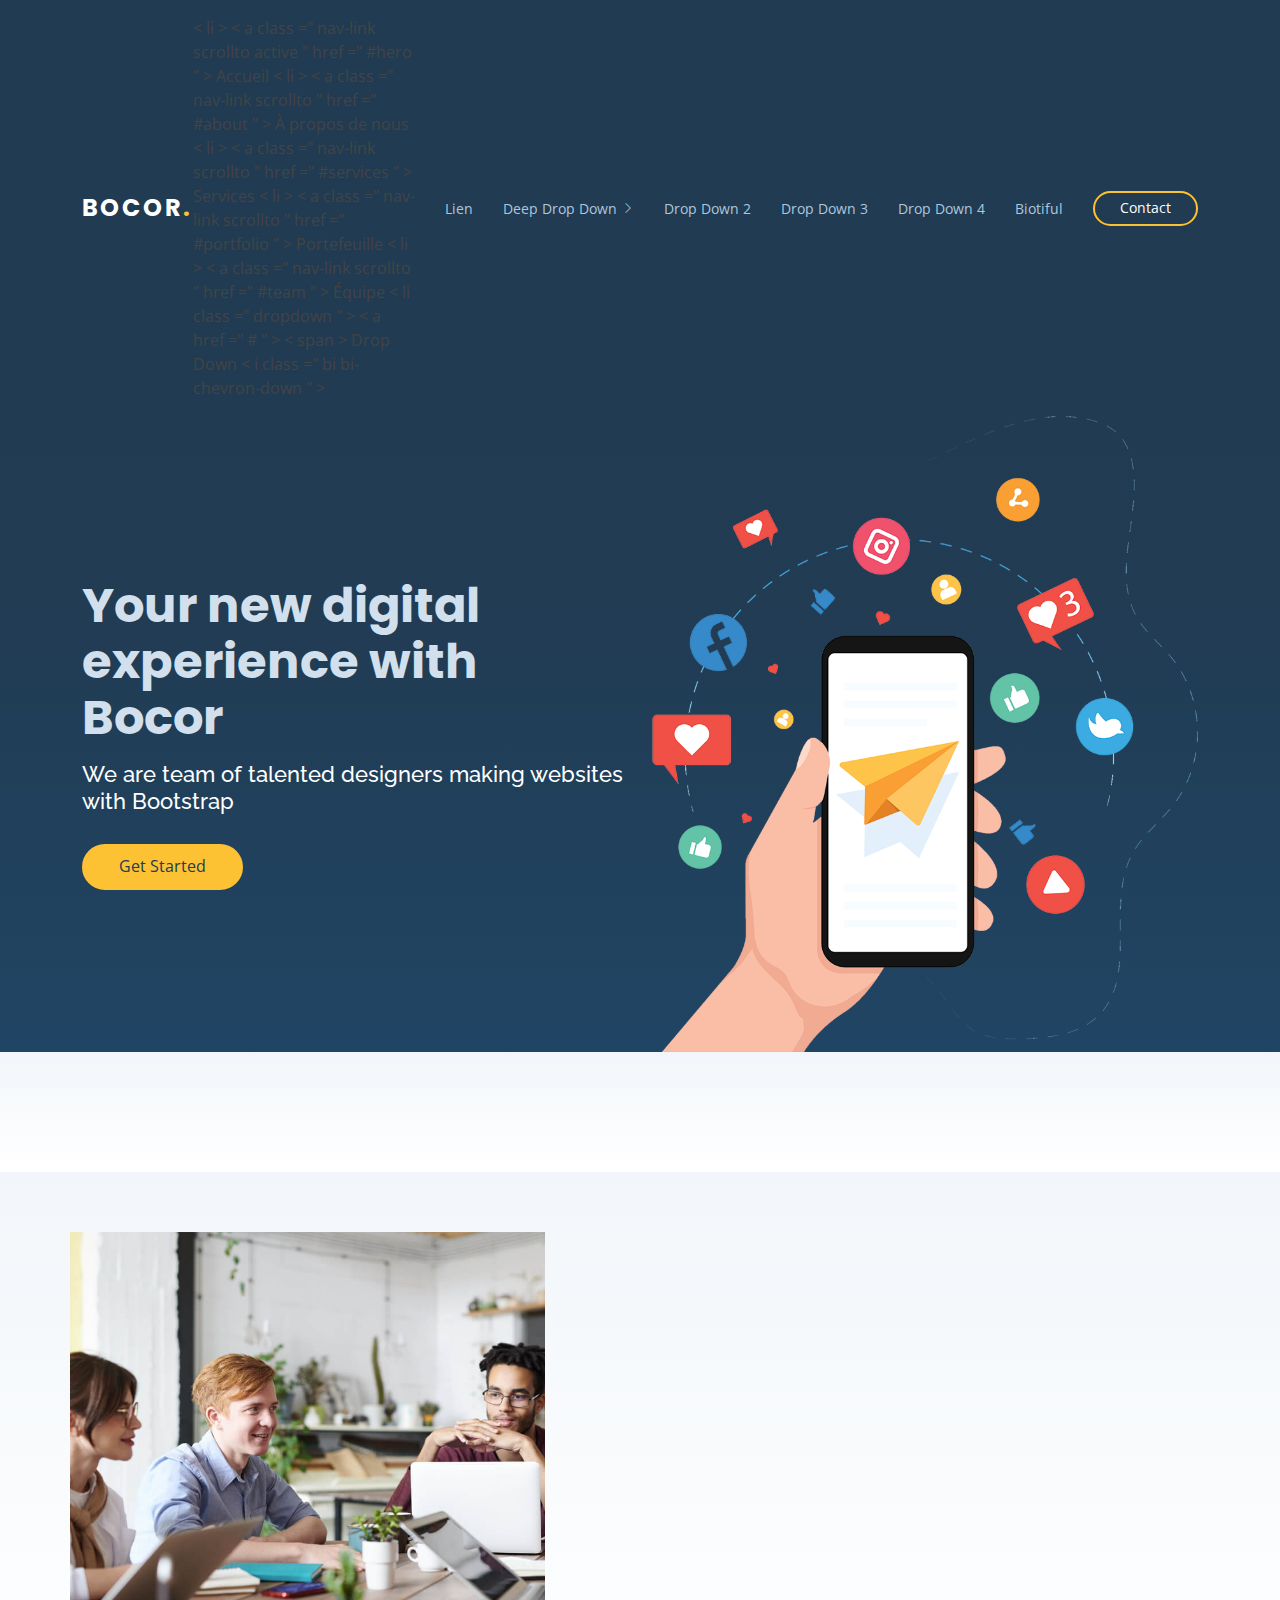
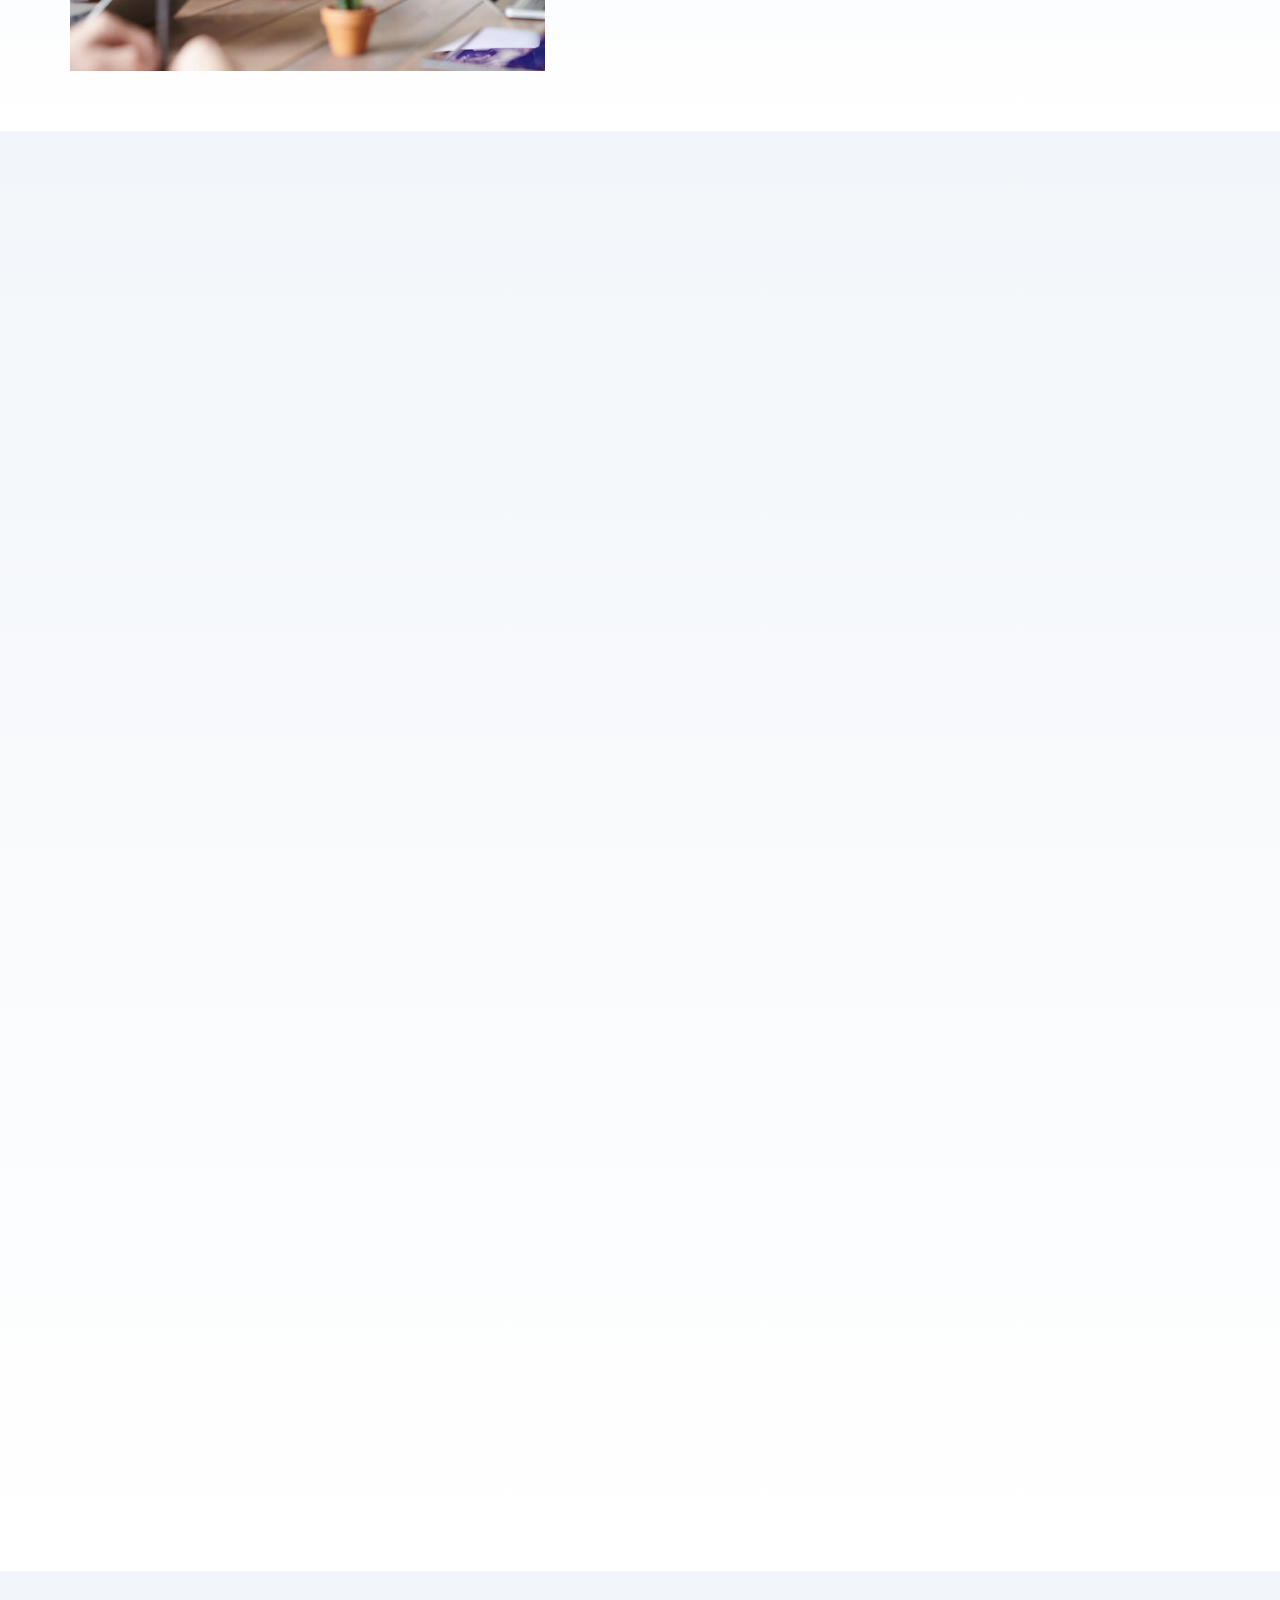
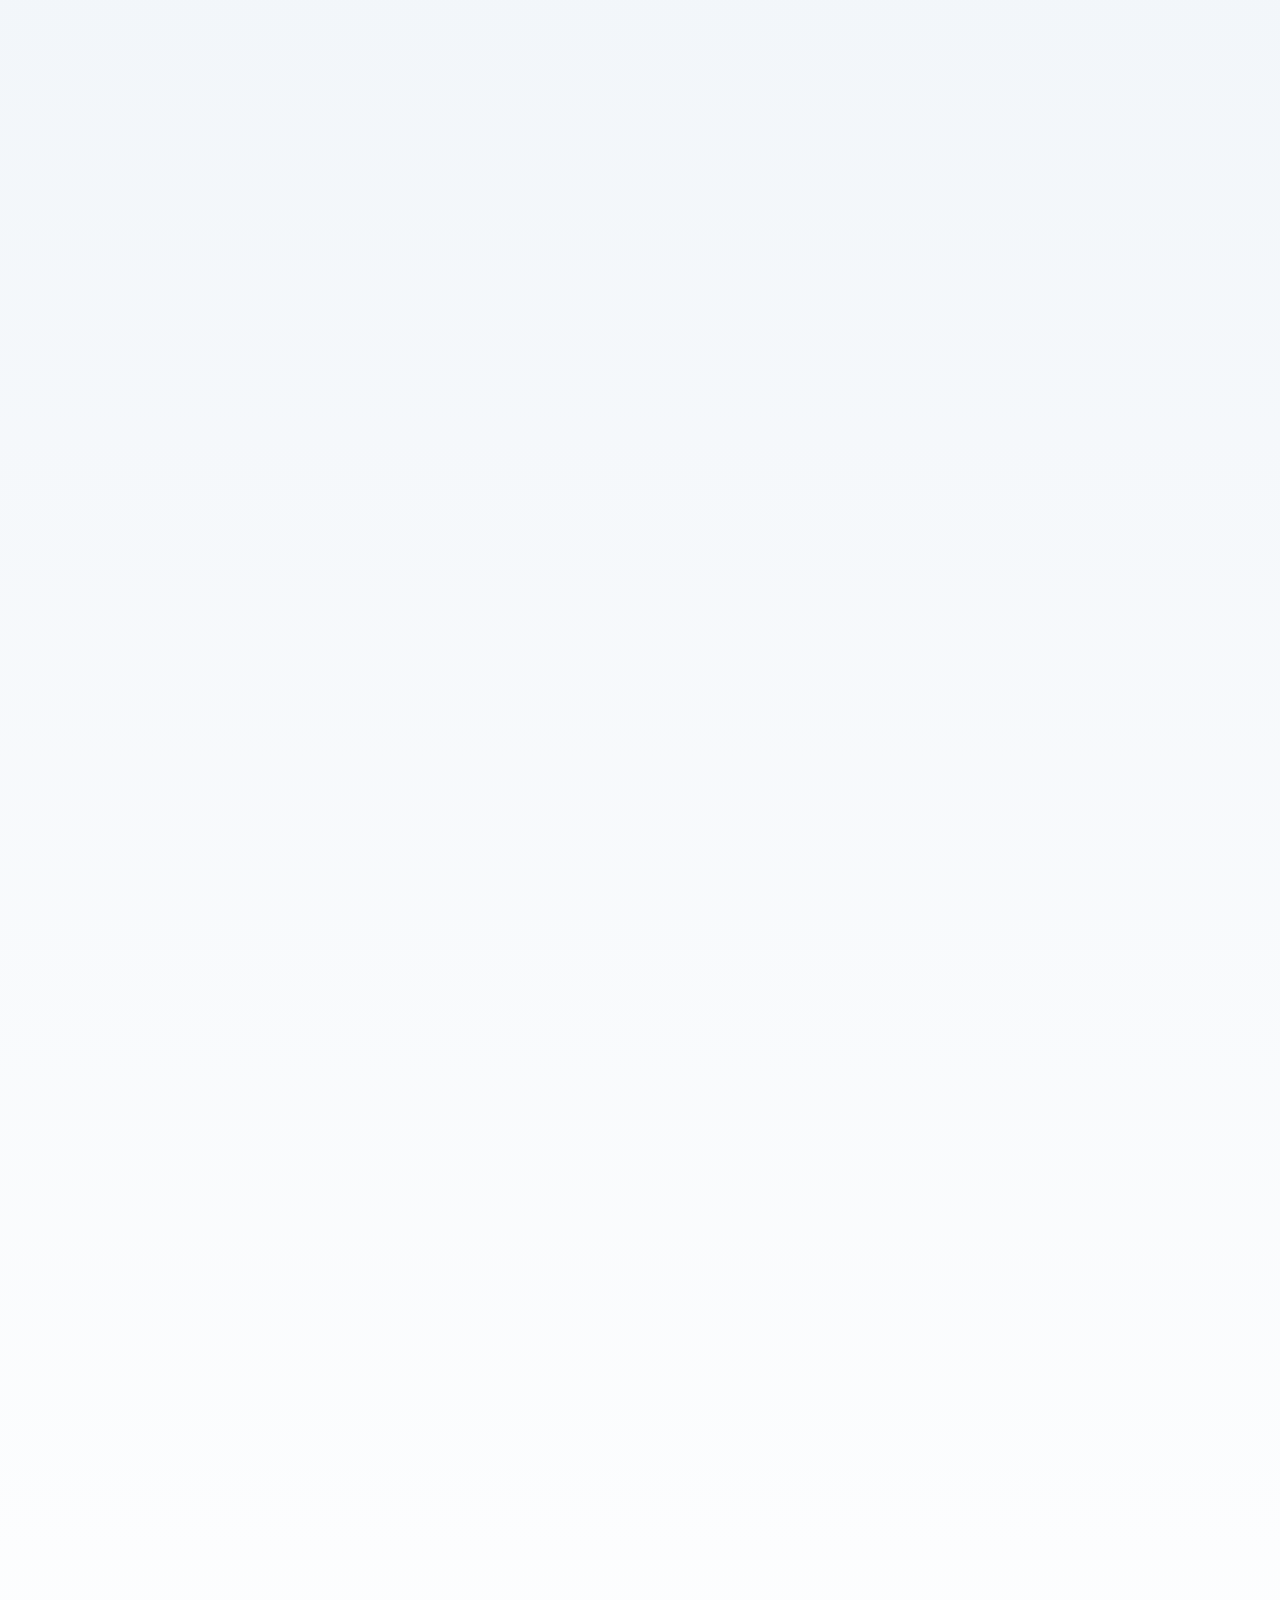
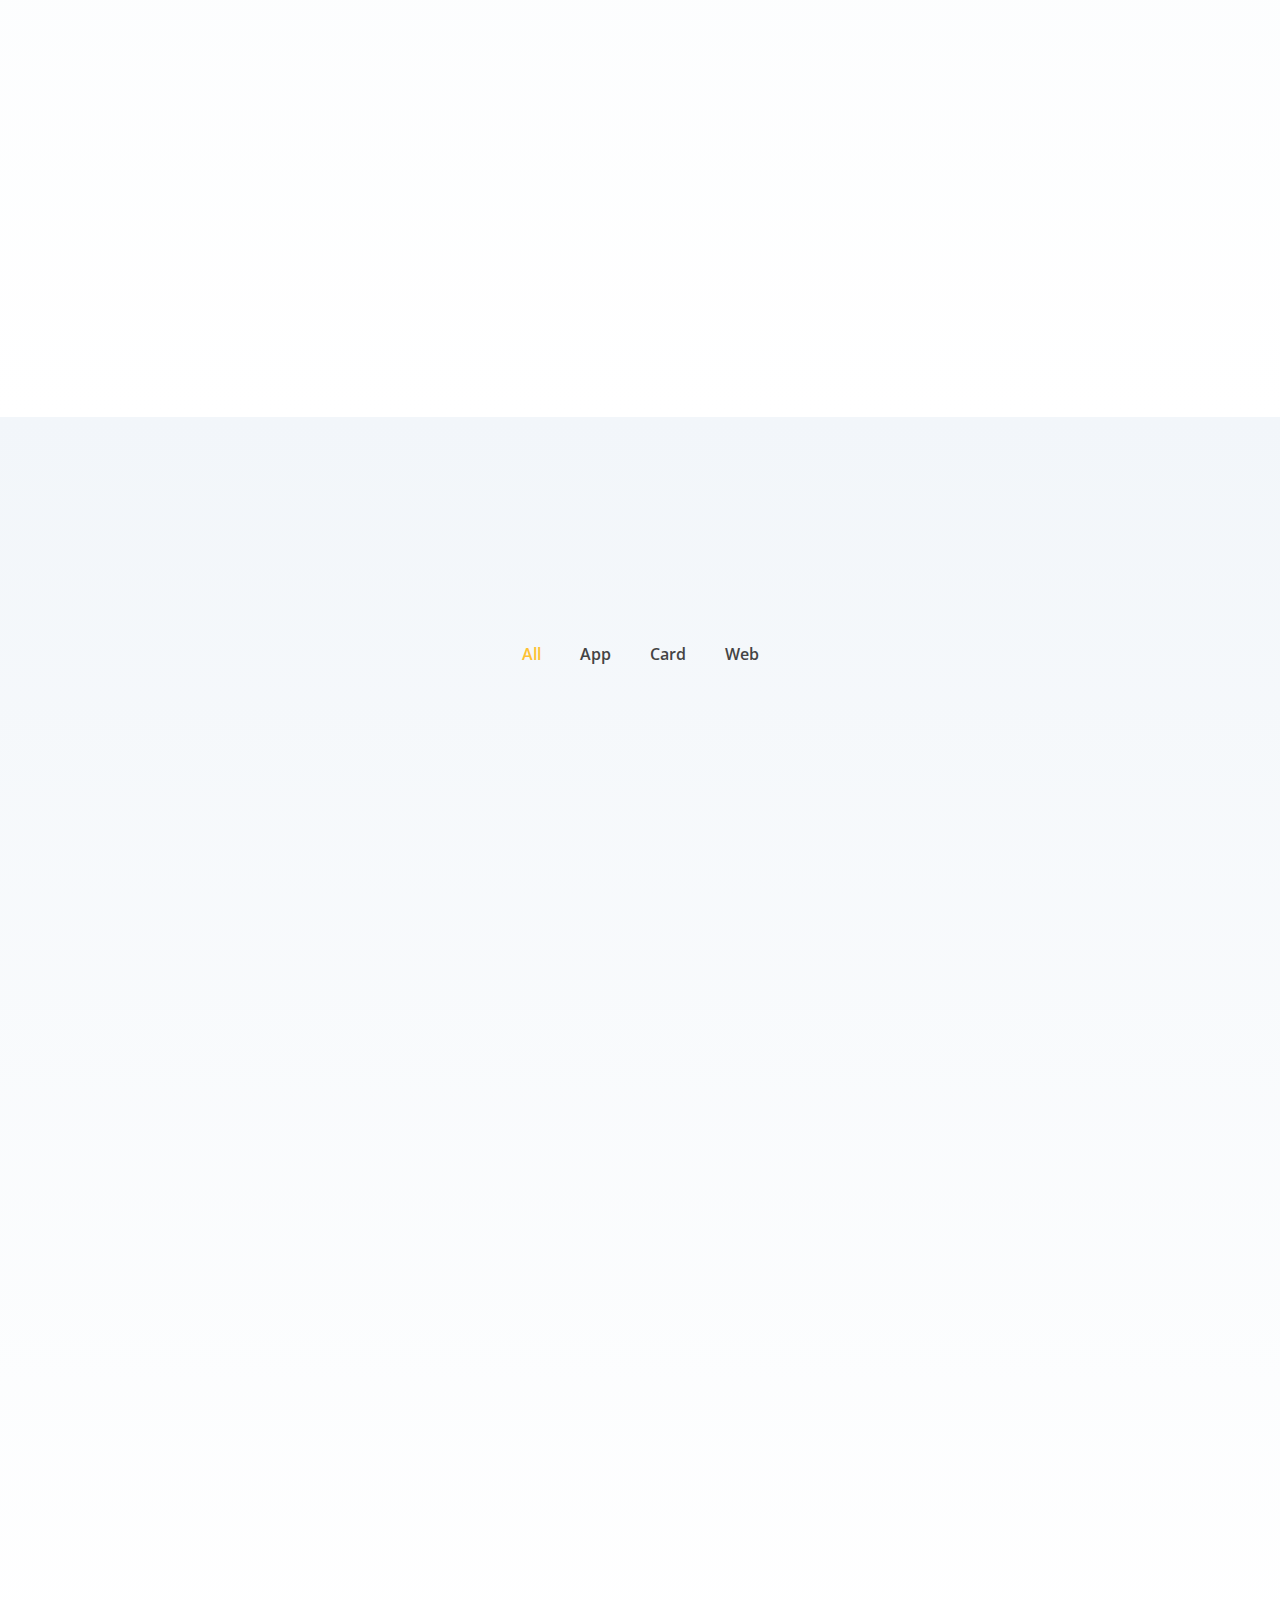
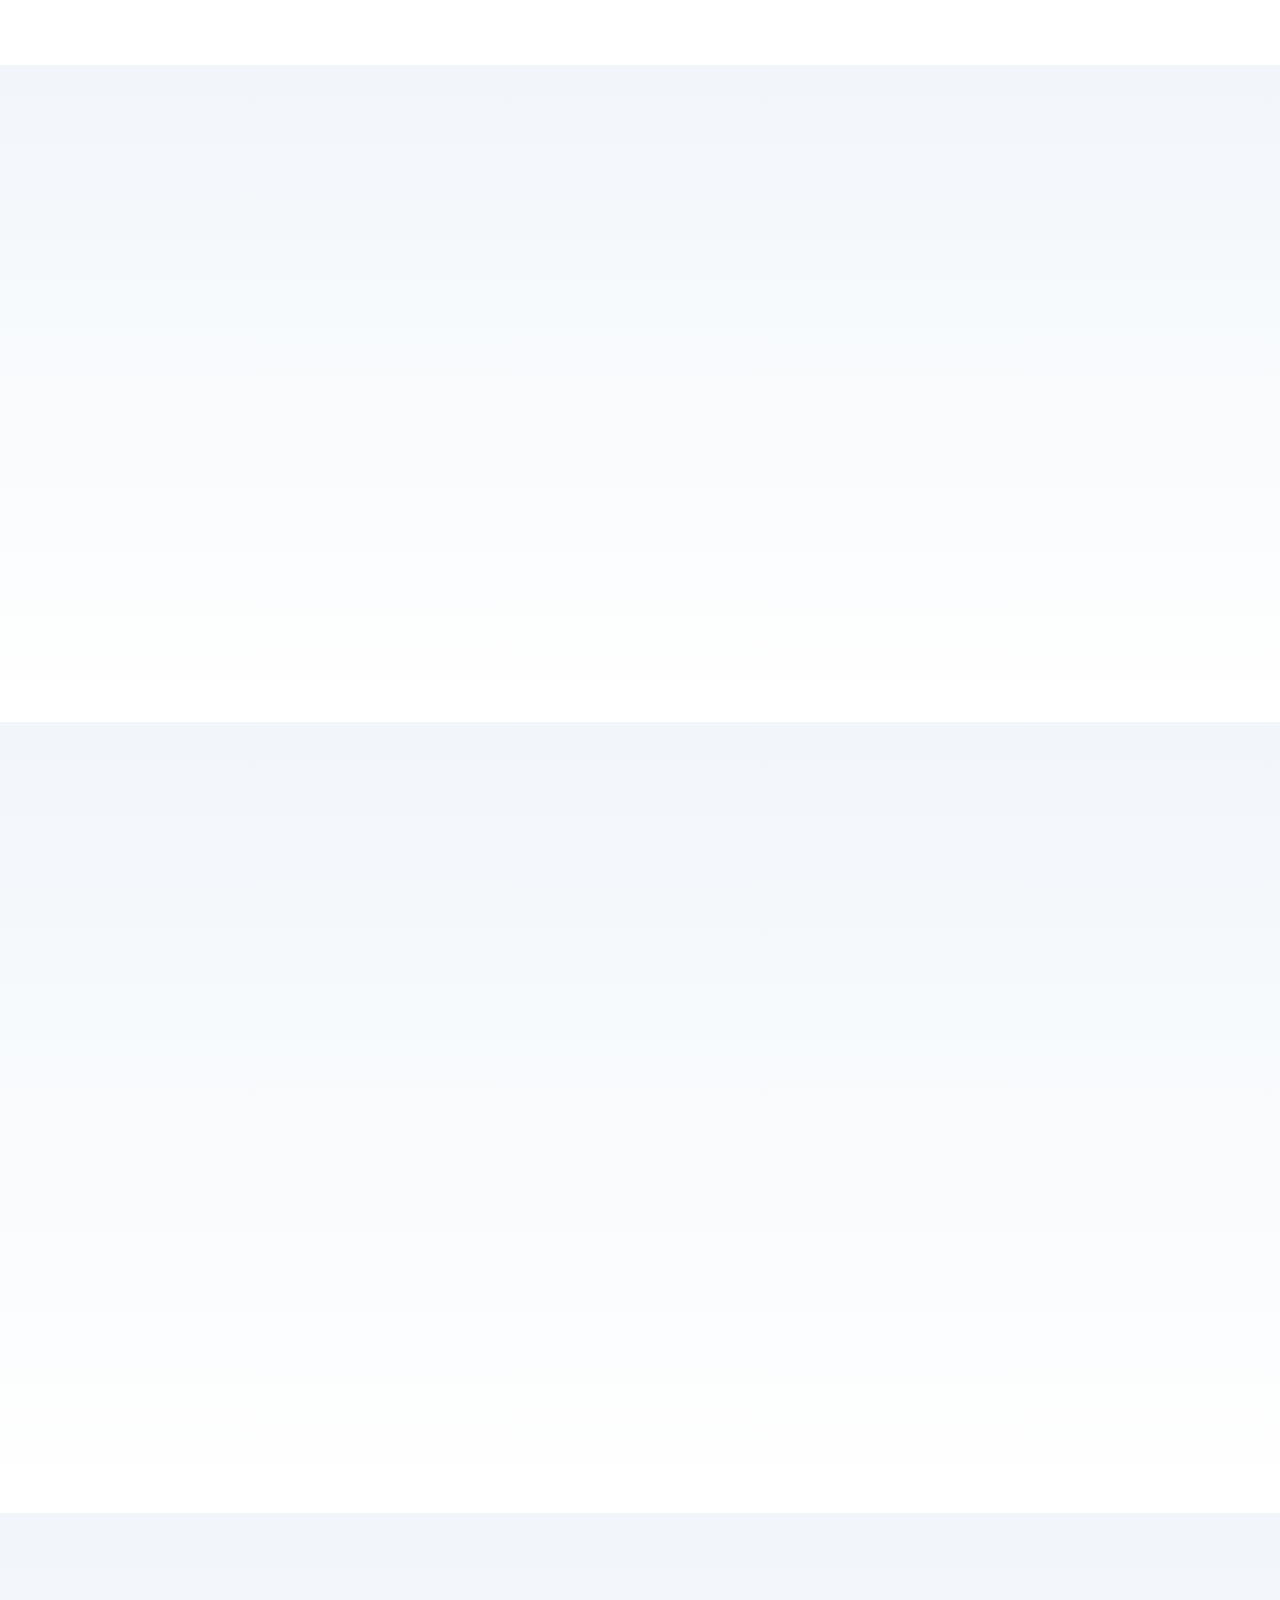
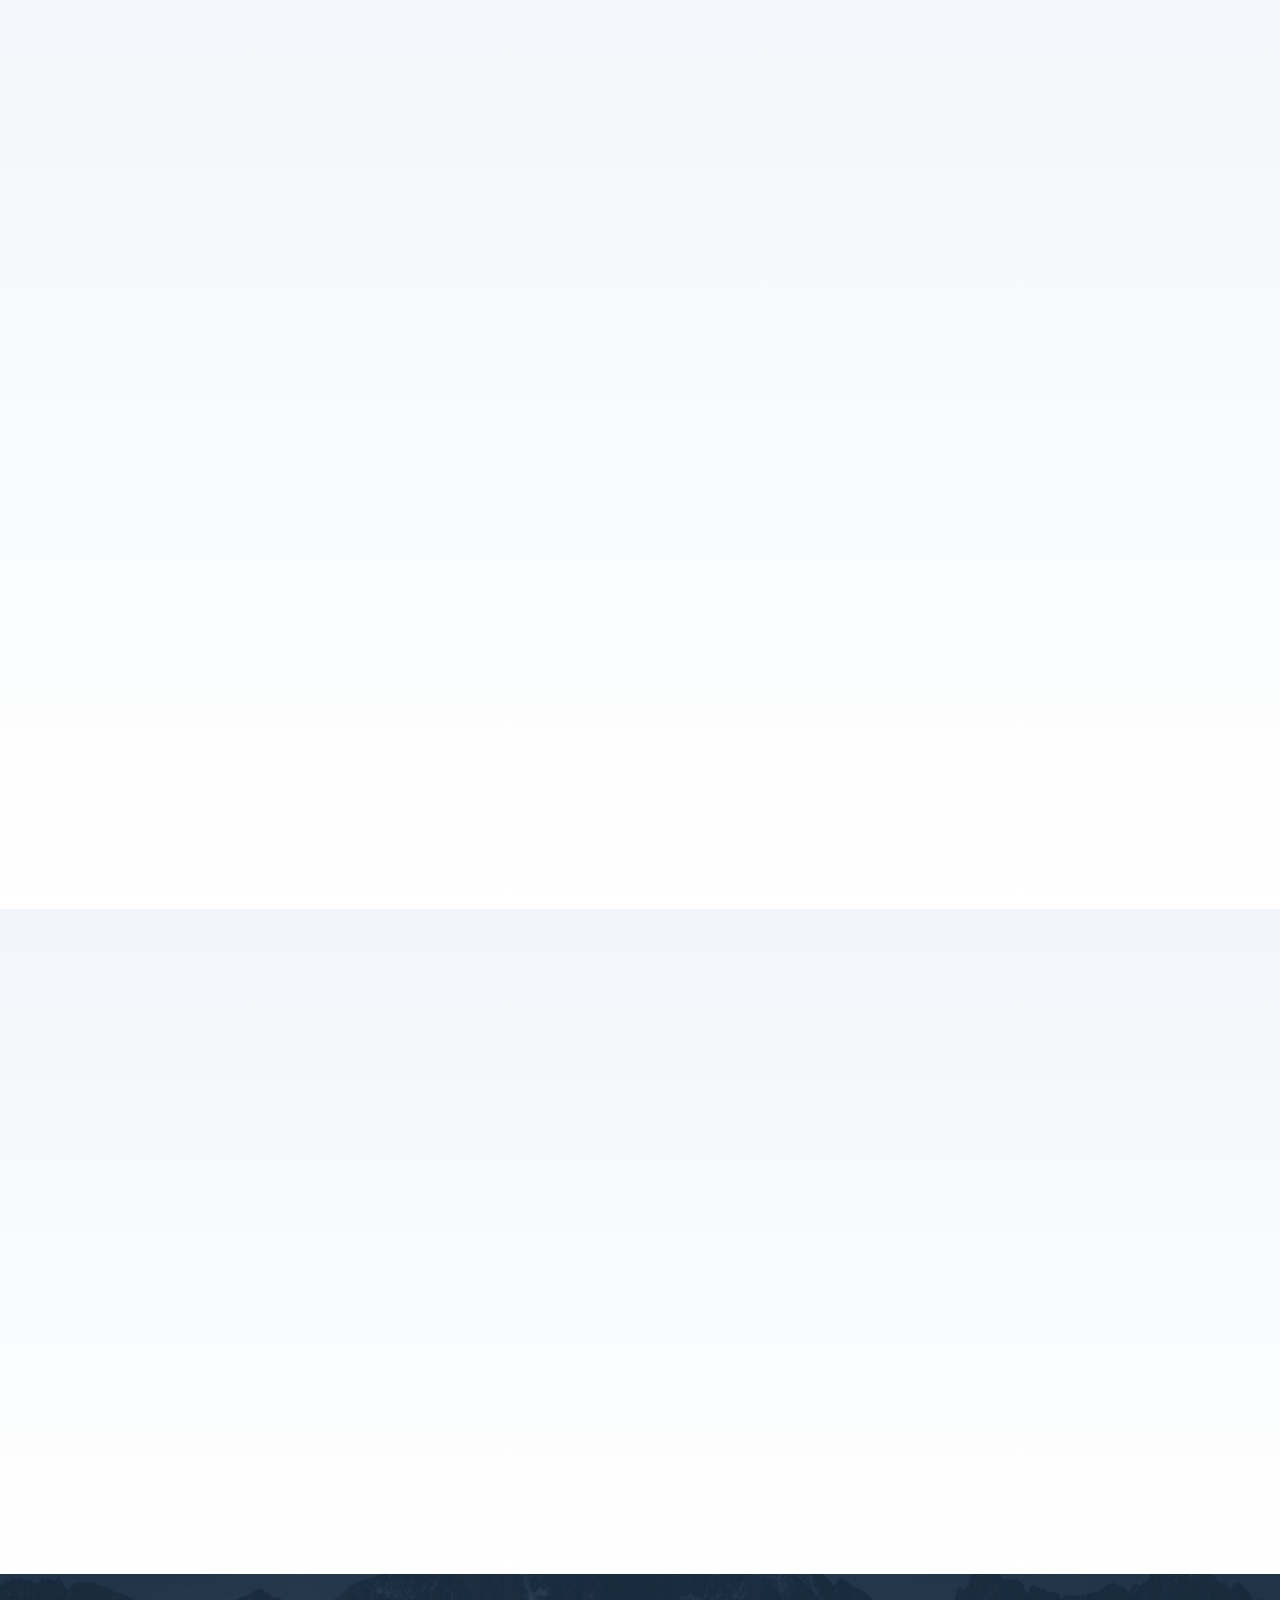
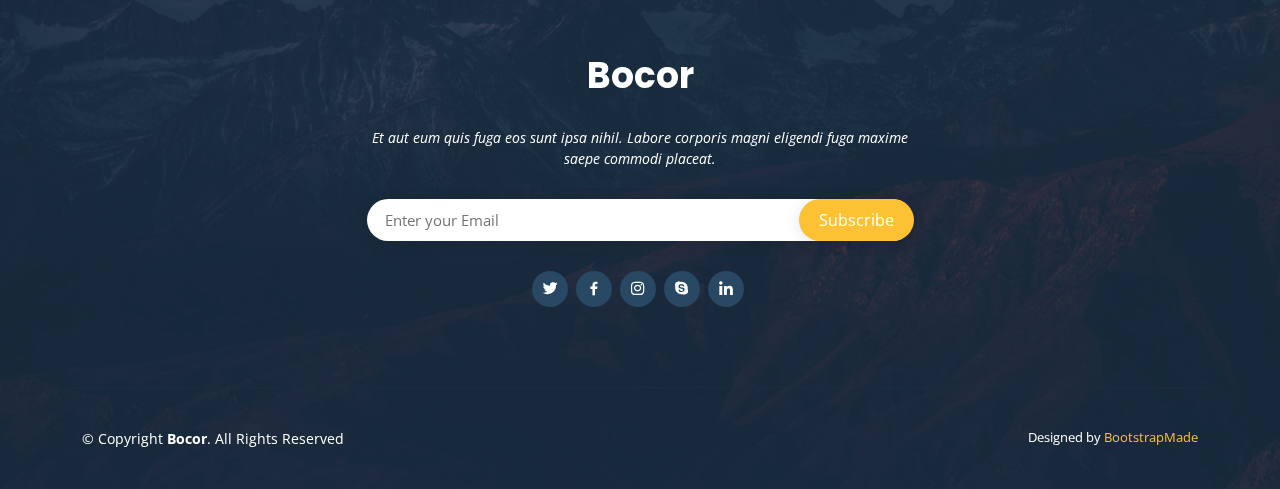
<file: datas/Bocor/index.html>
<!DOCTYPE html>
<html lang="en">

<head>
  <meta charset="utf-8">
  <meta content="width=device-width, initial-scale=1.0" name="viewport">

  <title>Bocor Bootstrap Template - Index</title>
  <meta content="" name="description">
  <meta content="" name="keywords">

  <!-- Favicons -->
  <link href="assets/img/favicon.png" rel="icon">
  <link href="assets/img/apple-touch-icon.png" rel="apple-touch-icon">

  <!-- Google Fonts -->
  <link href="https://fonts.googleapis.com/css?family=Open+Sans:300,300i,400,400i,600,600i,700,700i|Raleway:300,300i,400,400i,500,500i,600,600i,700,700i|Poppins:300,300i,400,400i,500,500i,600,600i,700,700i" rel="stylesheet">

  <!-- Vendor CSS Files -->
  <link href="assets/vendor/aos/aos.css" rel="stylesheet">
  <link href="assets/vendor/bootstrap/css/bootstrap.min.css" rel="stylesheet">
  <link href="assets/vendor/bootstrap-icons/bootstrap-icons.css" rel="stylesheet">
  <link href="assets/vendor/boxicons/css/boxicons.min.css" rel="stylesheet">
  <link href="assets/vendor/glightbox/css/glightbox.min.css" rel="stylesheet">
  <link href="assets/vendor/swiper/swiper-bundle.min.css" rel="stylesheet">

  <!-- Template Main CSS File -->
  <link href="assets/css/style.css" rel="stylesheet">

  <!-- =======================================================
  * Template Name: Bocor
  * Template URL: https://bootstrapmade.com/bocor-bootstrap-template-nice-animation/
  * Updated: Mar 17 2024 with Bootstrap v5.3.3
  * Author: BootstrapMade.com
  * License: https://bootstrapmade.com/license/
  ======================================================== -->
</head>

<body>

  <!-- ======= Header ======= -->
  <header id="header">
    <div class="container d-flex align-items-center justify-content-between">

      <div class="logo">
        <h1><a href="index.html">Bocor<span>.</span></a></h1>
        <!-- Uncomment below if you prefer to use an image logo -->
        <!-- <a href="index.html"><img src="assets/img/logo.png" alt="" class="img-fluid"></a>-->
      </div>

      <nav id="navbar" class="navbar">
        <ul>
          < li > < a  class =" nav-link scrollto active " href =" #hero " > Accueil </ a > </ li >
          < li > < a  class =" nav-link scrollto " href =" #about " > À propos de nous </ a > </ li >
          < li > < a  class =" nav-link scrollto " href =" #services " > Services </ a > </ li >
          < li > < a  class =" nav-link scrollto " href =" #portfolio " > Portefeuille </ a > </ li >
          < li > < a  class =" nav-link scrollto " href =" #team " > Équipe </ a > </ li >
          < li  class =" dropdown " > < a  href =" # " > < span > Drop Down </ span >  < i  class =" bi bi-chevron-down " > </ i > </ a >
            <ul>
              <li><a href="#">Lien</a></li>
              <li class="dropdown"><a href="#"><span>Deep Drop Down</span> <i class="bi bi-chevron-right"></i></a>
                <ul>
                  <li><a href="#">Deep Drop Down 1</a></li>
                  <li><a href="#">Deep Drop Down 2</a></li>
                  <li><a href="#">Deep Drop Down 3</a></li>
                  <li><a href="#">Deep Drop Down 4</a></li>
                  <li><a href="#">Deep Drop Down 5</a></li>
                </ul>
              </li>
              <li><a href="#">Drop Down 2</a></li>
              <li><a href="#">Drop Down 3</a></li>
              <li><a href="#">Drop Down 4</a></li>
            </ul>
          </li>
          <li><a class="nav-link scrollto" href="#contact">Biotiful</a></li>
          <li><a class="getstarted scrollto" href="#about">Contact</a></li>
        </ul>
        <i class="bi bi-list mobile-nav-toggle"></i>
      </nav><!-- .navbar -->

    </div>
  </header><!-- End Header -->

  <!-- ======= Hero Section ======= -->
  <section id="hero">

    <div class="container">
      <div class="row d-flex align-items-center"">
      <div class=" col-lg-6 py-5 py-lg-0 order-2 order-lg-1" data-aos="fade-right">
        <h1>Your new digital experience with Bocor</h1>
        <h2>We are team of talented designers making websites with Bootstrap</h2>
        <a href="#about" class="btn-get-started scrollto">Get Started</a>
      </div>
      <div class="col-lg-6 order-1 order-lg-2 hero-img" data-aos="fade-left">
        <img src="assets/img/hero-img.png" class="img-fluid" alt="">
      </div>
    </div>
    </div>

  </section><!-- End Hero -->

  <main id="main">

    <!-- ======= Clients Section ======= -->
    <section id="clients" class="clients section-bg">
      <div class="container">

        <div class="row no-gutters clients-wrap clearfix wow fadeInUp">

          <div class="col-lg-2 col-md-4 col-6">
            <div class="client-logo">
              <img src="assets/img/clients/client-1.png" class="img-fluid" alt="" data-aos="flip-right">
            </div>
          </div>

          <div class="col-lg-2 col-md-4 col-6">
            <div class="client-logo">
              <img src="assets/img/clients/client-2.png" class="img-fluid" alt="" data-aos="flip-right" data-aos-delay="100">
            </div>
          </div>

          <div class="col-lg-2 col-md-4 col-6">
            <div class="client-logo">
              <img src="assets/img/clients/client-3.png" class="img-fluid" alt="" data-aos="flip-right" data-aos-delay="200">
            </div>
          </div>

          <div class="col-lg-2 col-md-4 col-6">
            <div class="client-logo">
              <img src="assets/img/clients/client-4.png" class="img-fluid" alt="" data-aos="flip-right" data-aos-delay="300">
            </div>
          </div>

          <div class="col-lg-2 col-md-4 col-6">
            <div class="client-logo">
              <img src="assets/img/clients/client-5.png" class="img-fluid" alt="" data-aos="flip-right" data-aos-delay="400">
            </div>
          </div>

          <div class="col-lg-2 col-md-4 col-6">
            <div class="client-logo">
              <img src="assets/img/clients/client-6.png" class="img-fluid" alt="" data-aos="flip-right" data-aos-delay="500">
            </div>
          </div>

        </div>

      </div>
    </section><!-- End Clients Section -->

    <!-- ======= About Section ======= -->
    <section id="about" class="about section-bg">
      <div class="container">

        <div class="row gy-4">
          <div class="image col-xl-5"></div>
          <div class="col-xl-7">
            <div class="content d-flex flex-column justify-content-center ps-0 ps-xl-4">
              <h3 data-aos="fade-in" data-aos-delay="100">Voluptatem dignissimos provident quasi</h3>
              <p data-aos="fade-in">
                Lorem ipsum dolor sit amet, consectetur adipiscing elit, sed do eiusmod tempor incididunt ut labore et dolore magna aliqua. Duis aute irure dolor in reprehenderit
              </p>
              <div class="row gy-4 mt-3">
                <div class="col-md-6 icon-box" data-aos="fade-up">
                  <i class="bx bx-receipt"></i>
                  <h4><a href="#">Corporis voluptates sit</a></h4>
                  <p>Consequuntur sunt aut quasi enim aliquam quae harum pariatur laboris nisi ut aliquip</p>
                </div>
                <div class="col-md-6 icon-box" data-aos="fade-up" data-aos-delay="100">
                  <i class="bx bx-cube-alt"></i>
                  <h4><a href="#">Ullamco laboris nisi</a></h4>
                  <p>Excepteur sint occaecat cupidatat non proident, sunt in culpa qui officia deserunt</p>
                </div>
                <div class="col-md-6 icon-box" data-aos="fade-up" data-aos-delay="200">
                  <i class="bx bx-images"></i>
                  <h4><a href="#">Labore consequatur</a></h4>
                  <p>Aut suscipit aut cum nemo deleniti aut omnis. Doloribus ut maiores omnis facere</p>
                </div>
                <div class="col-md-6 icon-box" data-aos="fade-up" data-aos-delay="300">
                  <i class="bx bx-shield"></i>
                  <h4><a href="#">Beatae veritatis</a></h4>
                  <p>Expedita veritatis consequuntur nihil tempore laudantium vitae denat pacta</p>
                </div>
              </div>
            </div><!-- End .content-->
          </div>
        </div>

      </div>
    </section><!-- End About Section -->

    <!-- ======= Services Section ======= -->
    <section id="services" class="services section-bg">
      <div class="container">

        <div class="section-title">
          <h2 data-aos="fade-in">Services</h2>
          <p data-aos="fade-in">Magnam dolores commodi suscipit. Necessitatibus eius consequatur ex aliquid fuga eum quidem. Sit sint consectetur velit. Quisquam quos quisquam cupiditate. Et nemo qui impedit suscipit alias ea. Quia fugiat sit in iste officiis commodi quidem hic quas.</p>
        </div>

        <div class="row">
          <div class="col-md-6 d-flex" data-aos="fade-right">
            <div class="card">
              <div class="card-img">
                <img src="assets/img/services-1.jpg" alt="...">
              </div>
              <div class="card-body">
                <h5 class="card-title"><a href="">Temporibus laudantium</a></h5>
                <p class="card-text">Lorem ipsum dolor sit amet, consectetur elit, sed do eiusmod tempor ut labore et dolore magna aliqua. Ut enim ad minim veniam, quis nostrud exercitation ullamco laboris nisi ut aliquip ex ea commodo consequat</p>
                <div class="read-more"><a href="#"><i class="bi bi-arrow-right"></i> Read More</a></div>
              </div>
            </div>
          </div>
          <div class="col-md-6 d-flex" data-aos="fade-left">
            <div class="card">
              <div class="card-img">
                <img src="assets/img/services-2.jpg" alt="...">
              </div>
              <div class="card-body">
                <h5 class="card-title"><a href="">Aperiores voluptates</a></h5>
                <p class="card-text">Sed ut perspiciatis unde omnis iste natus error sit voluptatem doloremque laudantium, totam rem aperiam, eaque ipsa quae ab illo inventore veritatis et quasi architecto beatae vitae dicta sunt explicabo</p>
                <div class="read-more"><a href="#"><i class="bi bi-arrow-right"></i> Read More</a></div>
              </div>
            </div>

          </div>
          <div class="col-md-6 d-flex" data-aos="fade-right">
            <div class="card">
              <div class="card-img">
                <img src="assets/img/services-3.jpg" alt="...">
              </div>
              <div class="card-body">
                <h5 class="card-title"><a href="">Veritatis natus nisi</a></h5>
                <p class="card-text">Nemo enim ipsam voluptatem quia voluptas sit aut odit aut fugit, sed quia magni dolores eos qui ratione voluptatem sequi nesciunt Neque porro quisquam est, qui dolorem ipsum quia dolor sit amet</p>
                <div class="read-more"><a href="#"><i class="bi bi-arrow-right"></i> Read More</a></div>
              </div>
            </div>
          </div>
          <div class="col-md-6 d-flex" data-aos="fade-left">
            <div class="card">
              <div class="card-img">
                <img src="assets/img/services-4.jpg" alt="...">
              </div>
              <div class="card-body">
                <h5 class="card-title"><a href="">Aliquam veritatis</a></h5>
                <p class="card-text">Nostrum eum sed et autem dolorum perspiciatis. Magni porro quisquam laudantium voluptatem. In molestiae earum ab sit esse voluptatem. Eos ipsam cumque ipsum officiis qui nihil aut incidunt aut</p>
                <div class="read-more"><a href="#"><i class="bi bi-arrow-right"></i> Read More</a></div>
              </div>
            </div>
          </div>
        </div>

      </div>
    </section><!-- End Services Section -->

    <!-- ======= Features Section ======= -->
    <section id="features" class="features section-bg">
      <div class="container">

        <div class="section-title">
          <h2 data-aos="fade-in">Features</h2>
          <p data-aos="fade-in">Magnam dolores commodi suscipit. Necessitatibus eius consequatur ex aliquid fuga eum quidem. Sit sint consectetur velit. Quisquam quos quisquam cupiditate. Et nemo qui impedit suscipit alias ea. Quia fugiat sit in iste officiis commodi quidem hic quas.</p>
        </div>

        <div class="row content">
          <div class="col-md-5" data-aos="fade-right">
            <img src="assets/img/features-1.svg" class="img-fluid" alt="">
          </div>
          <div class="col-md-7 pt-4" data-aos="fade-left">
            <h3>Voluptatem dignissimos provident quasi corporis voluptates sit assumenda.</h3>
            <p class="fst-italic">
              Lorem ipsum dolor sit amet, consectetur adipiscing elit, sed do eiusmod tempor incididunt ut labore et dolore
              magna aliqua.
            </p>
            <ul>
              <li><i class="bi bi-check"></i> Ullamco laboris nisi ut aliquip ex ea commodo consequat.</li>
              <li><i class="bi bi-check"></i> Duis aute irure dolor in reprehenderit in voluptate velit.</li>
            </ul>
          </div>
        </div>

        <div class="row content">
          <div class="col-md-5 order-1 order-md-2" data-aos="fade-left">
            <img src="assets/img/features-2.svg" class="img-fluid" alt="">
          </div>
          <div class="col-md-7 pt-5 order-2 order-md-1" data-aos="fade-right">
            <h3>Corporis temporibus maiores provident</h3>
            <p class="fst-italic">
              Lorem ipsum dolor sit amet, consectetur adipiscing elit, sed do eiusmod tempor incididunt ut labore et dolore
              magna aliqua.
            </p>
            <p>
              Ullamco laboris nisi ut aliquip ex ea commodo consequat. Duis aute irure dolor in reprehenderit in voluptate
              velit esse cillum dolore eu fugiat nulla pariatur. Excepteur sint occaecat cupidatat non proident, sunt in
              culpa qui officia deserunt mollit anim id est laborum
            </p>
          </div>
        </div>

        <div class="row content">
          <div class="col-md-5" data-aos="fade-right">
            <img src="assets/img/features-3.svg" class="img-fluid" alt="">
          </div>
          <div class="col-md-7 pt-5" data-aos="fade-left">
            <h3>Sunt consequatur ad ut est nulla consectetur reiciendis animi voluptas</h3>
            <p>Cupiditate placeat cupiditate placeat est ipsam culpa. Delectus quia minima quod. Sunt saepe odit aut quia voluptatem hic voluptas dolor doloremque.</p>
            <ul>
              <li><i class="bi bi-check"></i> Ullamco laboris nisi ut aliquip ex ea commodo consequat.</li>
              <li><i class="bi bi-check"></i> Duis aute irure dolor in reprehenderit in voluptate velit.</li>
              <li><i class="bi bi-check"></i> Facilis ut et voluptatem aperiam. Autem soluta ad fugiat.</li>
            </ul>
          </div>
        </div>

        <div class="row content">
          <div class="col-md-5 order-1 order-md-2" data-aos="fade-left">
            <img src="assets/img/features-4.svg" class="img-fluid" alt="">
          </div>
          <div class="col-md-7 pt-5 order-2 order-md-1" data-aos="fade-right">
            <h3>Quas et necessitatibus eaque impedit ipsum animi consequatur incidunt in</h3>
            <p class="fst-italic">
              Lorem ipsum dolor sit amet, consectetur adipiscing elit, sed do eiusmod tempor incididunt ut labore et dolore
              magna aliqua.
            </p>
            <p>
              Ullamco laboris nisi ut aliquip ex ea commodo consequat. Duis aute irure dolor in reprehenderit in voluptate
              velit esse cillum dolore eu fugiat nulla pariatur. Excepteur sint occaecat cupidatat non proident, sunt in
              culpa qui officia deserunt mollit anim id est laborum
            </p>
          </div>
        </div>

      </div>
    </section><!-- End Features Section -->

    <!-- ======= Portfolio Section ======= -->
    <section id="portfolio" class="portfolio section-bg">
      <div class="container">

        <div class="section-title">
          <h2 data-aos="fade-in">Portfolio</h2>
          <p data-aos="fade-in">Magnam dolores commodi suscipit. Necessitatibus eius consequatur ex aliquid fuga eum quidem. Sit sint consectetur velit. Quisquam quos quisquam cupiditate. Et nemo qui impedit suscipit alias ea. Quia fugiat sit in iste officiis commodi quidem hic quas.</p>
        </div>

        <div class="row">
          <div class="col-lg-12">
            <ul id="portfolio-flters">
              <li data-filter="*" class="filter-active">All</li>
              <li data-filter=".filter-app">App</li>
              <li data-filter=".filter-card">Card</li>
              <li data-filter=".filter-web">Web</li>
            </ul>
          </div>
        </div>

        <div class="row portfolio-container" data-aos="fade-up">

          <div class="col-lg-4 col-md-6 portfolio-item filter-app">
            <div class="portfolio-wrap">
              <img src="assets/img/portfolio/portfolio-1.jpg" class="img-fluid" alt="">
              <div class="portfolio-links">
                <a href="assets/img/portfolio/portfolio-1.jpg" data-gallery="portfolioGallery" class="portfolio-lightbox" title="App 1"><i class="bi bi-plus"></i></a>
                <a href="portfolio-details.html" title="More Details"><i class="bi bi-link"></i></a>
              </div>
              <div class="portfolio-info">
                <h4>App 1</h4>
                <p>App</p>
              </div>
            </div>
          </div>

          <div class="col-lg-4 col-md-6 portfolio-item filter-web">
            <div class="portfolio-wrap">
              <img src="assets/img/portfolio/portfolio-2.jpg" class="img-fluid" alt="">
              <div class="portfolio-links">
                <a href="assets/img/portfolio/portfolio-2.jpg" data-gallery="portfolioGallery" class="portfolio-lightbox" title="Web 3"><i class="bi bi-plus"></i></a>
                <a href="portfolio-details.html" title="More Details"><i class="bi bi-link"></i></a>
              </div>
              <div class="portfolio-info">
                <h4>Web 3</h4>
                <p>Web</p>
              </div>
            </div>
          </div>

          <div class="col-lg-4 col-md-6 portfolio-item filter-app">
            <div class="portfolio-wrap">
              <img src="assets/img/portfolio/portfolio-3.jpg" class="img-fluid" alt="">
              <div class="portfolio-links">
                <a href="assets/img/portfolio/portfolio-3.jpg" data-gallery="portfolioGallery" class="portfolio-lightbox" title="App 2"><i class="bi bi-plus"></i></a>
                <a href="portfolio-details.html" title="More Details"><i class="bi bi-link"></i></a>
              </div>
              <div class="portfolio-info">
                <h4>App 2</h4>
                <p>App</p>
              </div>
            </div>
          </div>

          <div class="col-lg-4 col-md-6 portfolio-item filter-card">
            <div class="portfolio-wrap">
              <img src="assets/img/portfolio/portfolio-4.jpg" class="img-fluid" alt="">
              <div class="portfolio-links">
                <a href="assets/img/portfolio/portfolio-4.jpg" data-gallery="portfolioGallery" class="portfolio-lightbox" title="Card 2"><i class="bi bi-plus"></i></a>
                <a href="portfolio-details.html" title="More Details"><i class="bi bi-link"></i></a>
              </div>
              <div class="portfolio-info">
                <h4>Card 2</h4>
                <p>Card</p>
              </div>
            </div>
          </div>

          <div class="col-lg-4 col-md-6 portfolio-item filter-web">
            <div class="portfolio-wrap">
              <img src="assets/img/portfolio/portfolio-5.jpg" class="img-fluid" alt="">
              <div class="portfolio-links">
                <a href="assets/img/portfolio/portfolio-5.jpg" data-gallery="portfolioGallery" class="portfolio-lightbox" title="Web 2"><i class="bi bi-plus"></i></a>
                <a href="portfolio-details.html" title="More Details"><i class="bi bi-link"></i></a>
              </div>
              <div class="portfolio-info">
                <h4>Web 2</h4>
                <p>Web</p>
              </div>
            </div>
          </div>

          <div class="col-lg-4 col-md-6 portfolio-item filter-app">
            <div class="portfolio-wrap">
              <img src="assets/img/portfolio/portfolio-6.jpg" class="img-fluid" alt="">
              <div class="portfolio-links">
                <a href="assets/img/portfolio/portfolio-6.jpg" data-gallery="portfolioGallery" class="portfolio-lightbox" title="App 3"><i class="bi bi-plus"></i></a>
                <a href="portfolio-details.html" title="More Details"><i class="bi bi-link"></i></a>
              </div>
              <div class="portfolio-info">
                <h4>App 3</h4>
                <p>App</p>
              </div>
            </div>
          </div>

          <div class="col-lg-4 col-md-6 portfolio-item filter-card">
            <div class="portfolio-wrap">
              <img src="assets/img/portfolio/portfolio-7.jpg" class="img-fluid" alt="">
              <div class="portfolio-links">
                <a href="assets/img/portfolio/portfolio-7.jpg" data-gallery="portfolioGallery" class="portfolio-lightbox" title="Card 1"><i class="bi bi-plus"></i></a>
                <a href="portfolio-details.html" title="More Details"><i class="bi bi-link"></i></a>
              </div>
              <div class="portfolio-info">
                <h4>Card 1</h4>
                <p>Card</p>
              </div>
            </div>
          </div>

          <div class="col-lg-4 col-md-6 portfolio-item filter-card">
            <div class="portfolio-wrap">
              <img src="assets/img/portfolio/portfolio-8.jpg" class="img-fluid" alt="">
              <div class="portfolio-links">
                <a href="assets/img/portfolio/portfolio-8.jpg" data-gallery="portfolioGallery" class="portfolio-lightbox" title="Card 3"><i class="bi bi-plus"></i></a>
                <a href="portfolio-details.html" title="More Details"><i class="bi bi-link"></i></a>
              </div>
              <div class="portfolio-info">
                <h4>Card 3</h4>
                <p>Card</p>
              </div>
            </div>
          </div>

          <div class="col-lg-4 col-md-6 portfolio-item filter-web">
            <div class="portfolio-wrap">
              <img src="assets/img/portfolio/portfolio-9.jpg" class="img-fluid" alt="">
              <div class="portfolio-links">
                <a href="assets/img/portfolio/portfolio-9.jpg" data-gallery="portfolioGallery" class="portfolio-lightbox" title="Web 3"><i class="bi bi-plus"></i></a>
                <a href="portfolio-details.html" title="More Details"><i class="bi bi-link"></i></a>
              </div>
              <div class="portfolio-info">
                <h4>Web 3</h4>
                <p>Web</p>
              </div>
            </div>
          </div>

        </div>

      </div>
    </section><!-- End Portfolio Section -->

    <!-- ======= Team Section ======= -->
    <section id="team" class="team section-bg">
      <div class="container">

        <div class="section-title">
          <h2 data-aos="fade-in">Team</h2>
          <p data-aos="fade-in">Magnam dolores commodi suscipit. Necessitatibus eius consequatur ex aliquid fuga eum quidem. Sit sint consectetur velit. Quisquam quos quisquam cupiditate. Et nemo qui impedit suscipit alias ea. Quia fugiat sit in iste officiis commodi quidem hic quas.</p>
        </div>

        <div class="row">
          <div class="col-xl-3 col-lg-4 col-md-6">
            <div class="member" data-aos="fade-up">
              <div class="pic"><img src="assets/img/team/team-1.jpg" alt=""></div>
              <h4>Walter White</h4>
              <span>Chief Executive Officer</span>
              <div class="social">
                <a href=""><i class="bi bi-twitter"></i></a>
                <a href=""><i class="bi bi-facebook"></i></a>
                <a href=""><i class="bi bi-instagram"></i></a>
                <a href=""><i class="bi bi-linkedin"></i></a>
              </div>
            </div>
          </div>

          <div class="col-xl-3 col-lg-4 col-md-6">
            <div class="member" data-aos="fade-up" data-aos-delay="100">
              <div class="pic"><img src="assets/img/team/team-2.jpg" alt=""></div>
              <h4>Sarah Jhinson</h4>
              <span>Product Manager</span>
              <div class="social">
                <a href=""><i class="bi bi-twitter"></i></a>
                <a href=""><i class="bi bi-facebook"></i></a>
                <a href=""><i class="bi bi-instagram"></i></a>
                <a href=""><i class="bi bi-linkedin"></i></a>
              </div>
            </div>
          </div>

          <div class="col-xl-3 col-lg-4 col-md-6">
            <div class="member" data-aos="fade-up" data-aos-delay="200">
              <div class="pic"><img src="assets/img/team/team-3.jpg" alt=""></div>
              <h4>William Anderson</h4>
              <span>CTO</span>
              <div class="social">
                <a href=""><i class="bi bi-twitter"></i></a>
                <a href=""><i class="bi bi-facebook"></i></a>
                <a href=""><i class="bi bi-instagram"></i></a>
                <a href=""><i class="bi bi-linkedin"></i></a>
              </div>
            </div>
          </div>

          <div class="col-xl-3 col-lg-4 col-md-6">
            <div class="member" data-aos="fade-up" data-aos-delay="300">
              <div class="pic"><img src="assets/img/team/team-4.jpg" alt=""></div>
              <h4>Amanda Jepson</h4>
              <span>Accountant</span>
              <div class="social">
                <a href=""><i class="bi bi-twitter"></i></a>
                <a href=""><i class="bi bi-facebook"></i></a>
                <a href=""><i class="bi bi-instagram"></i></a>
                <a href=""><i class="bi bi-linkedin"></i></a>
              </div>
            </div>
          </div>
        </div>

      </div>
    </section><!-- End Team Section -->

    <!-- ======= Pricing Section ======= -->
    <section id="pricing" class="pricing section-bg">
      <div class="container">

        <div class="section-title">
          <h2 data-aos="fade-in">Pricing</h2>
          <p data-aos="fade-in">Magnam dolores commodi suscipit. Necessitatibus eius consequatur ex aliquid fuga eum quidem. Sit sint consectetur velit. Quisquam quos quisquam cupiditate. Et nemo qui impedit suscipit alias ea. Quia fugiat sit in iste officiis commodi quidem hic quas.</p>
        </div>

        <div class="row no-gutters">

          <div class="col-lg-4 box" data-aos="zoom-in">
            <h3>Free</h3>
            <h4>$0<span>per month</span></h4>
            <ul>
              <li><i class="bx bx-check"></i> Quam adipiscing vitae proin</li>
              <li><i class="bx bx-check"></i> Nec feugiat nisl pretium</li>
              <li><i class="bx bx-check"></i> Nulla at volutpat diam uteera</li>
              <li class="na"><i class="bx bx-x"></i> <span>Pharetra massa massa ultricies</span></li>
              <li class="na"><i class="bx bx-x"></i> <span>Massa ultricies mi quis hendrerit</span></li>
            </ul>
            <a href="#" class="get-started-btn">Get Started</a>
          </div>

          <div class="col-lg-4 box featured" data-aos="zoom-in">
            <span class="featured-badge">Featured</span>
            <h3>Business</h3>
            <h4>$29<span>per month</span></h4>
            <ul>
              <li><i class="bx bx-check"></i> Quam adipiscing vitae proin</li>
              <li><i class="bx bx-check"></i> Nec feugiat nisl pretium</li>
              <li><i class="bx bx-check"></i> Nulla at volutpat diam uteera</li>
              <li><i class="bx bx-check"></i> Pharetra massa massa ultricies</li>
              <li><i class="bx bx-check"></i> Massa ultricies mi quis hendrerit</li>
            </ul>
            <a href="#" class="get-started-btn">Get Started</a>
          </div>

          <div class="col-lg-4 box" data-aos="zoom-in">
            <h3>Developer</h3>
            <h4>$49<span>per month</span></h4>
            <ul>
              <li><i class="bx bx-check"></i> Quam adipiscing vitae proin</li>
              <li><i class="bx bx-check"></i> Nec feugiat nisl pretium</li>
              <li><i class="bx bx-check"></i> Nulla at volutpat diam uteera</li>
              <li><i class="bx bx-check"></i> Pharetra massa massa ultricies</li>
              <li><i class="bx bx-check"></i> Massa ultricies mi quis hendrerit</li>
            </ul>
            <a href="#" class="get-started-btn">Get Started</a>
          </div>

        </div>

      </div>
    </section><!-- End Pricing Section -->

    <!-- ======= Frequently Asked Questions Section ======= -->
    <section id="faq" class="faq section-bg">
      <div class="container">

        <div class="section-title">
          <h2 data-aos="fade-in">Frequently Asked Questions</h2>
          <p data-aos="fade-in">Magnam dolores commodi suscipit. Necessitatibus eius consequatur ex aliquid fuga eum quidem. Sit sint consectetur velit. Quisquam quos quisquam cupiditate. Et nemo qui impedit suscipit alias ea. Quia fugiat sit in iste officiis commodi quidem hic quas.</p>
        </div>

        <div class="row faq-item d-flex align-items-stretch" data-aos="fade-up">
          <div class="col-lg-5">
            <i class="bx bx-help-circle"></i>
            <h4>Non consectetur a erat nam at lectus urna duis?</h4>
          </div>
          <div class="col-lg-7">
            <p>
              Feugiat pretium nibh ipsum consequat. Tempus iaculis urna id volutpat lacus laoreet non curabitur gravida. Venenatis lectus magna fringilla urna porttitor rhoncus dolor purus non.
            </p>
          </div>
        </div><!-- End F.A.Q Item-->

        <div class="row faq-item d-flex align-items-stretch" data-aos="fade-up" data-aos-delay="100">
          <div class="col-lg-5">
            <i class="bx bx-help-circle"></i>
            <h4>Feugiat scelerisque varius morbi enim nunc faucibus a pellentesque?</h4>
          </div>
          <div class="col-lg-7">
            <p>
              Dolor sit amet consectetur adipiscing elit pellentesque habitant morbi. Id interdum velit laoreet id donec ultrices. Fringilla phasellus faucibus scelerisque eleifend donec pretium. Est pellentesque elit ullamcorper dignissim.
            </p>
          </div>
        </div><!-- End F.A.Q Item-->

        <div class="row faq-item d-flex align-items-stretch" data-aos="fade-up" data-aos-delay="200">
          <div class="col-lg-5">
            <i class="bx bx-help-circle"></i>
            <h4>Dolor sit amet consectetur adipiscing elit pellentesque habitant morbi?</h4>
          </div>
          <div class="col-lg-7">
            <p>
              Eleifend mi in nulla posuere sollicitudin aliquam ultrices sagittis orci. Faucibus pulvinar elementum integer enim. Sem nulla pharetra diam sit amet nisl suscipit. Rutrum tellus pellentesque eu tincidunt. Lectus urna duis convallis convallis tellus.
            </p>
          </div>
        </div><!-- End F.A.Q Item-->

        <div class="row faq-item d-flex align-items-stretch" data-aos="fade-up" data-aos-delay="300">
          <div class="col-lg-5">
            <i class="bx bx-help-circle"></i>
            <h4>Ac odio tempor orci dapibus. Aliquam eleifend mi in nulla?</h4>
          </div>
          <div class="col-lg-7">
            <p>
              Aperiam itaque sit optio et deleniti eos nihil quidem cumque. Voluptas dolorum accusantium sunt sit enim. Provident consequuntur quam aut reiciendis qui rerum dolorem sit odio. Repellat assumenda soluta sunt pariatur error doloribus fuga.
            </p>
          </div>
        </div><!-- End F.A.Q Item-->

        <div class="row faq-item d-flex align-items-stretch" data-aos="fade-up" data-aos-delay="400">
          <div class="col-lg-5">
            <i class="bx bx-help-circle"></i>
            <h4>Tempus quam pellentesque nec nam aliquam sem et tortor consequat?</h4>
          </div>
          <div class="col-lg-7">
            <p>
              Molestie a iaculis at erat pellentesque adipiscing commodo. Dignissim suspendisse in est ante in. Nunc vel risus commodo viverra maecenas accumsan. Sit amet nisl suscipit adipiscing bibendum est. Purus gravida quis blandit turpis cursus in
            </p>
          </div>
        </div><!-- End F.A.Q Item-->

      </div>
    </section><!-- End Frequently Asked Questions Section -->

    <!-- ======= Contact Section ======= -->
    <section id="contact" class="contact section-bg">
      <div class="container" data-aos="fade-up">

        <div class="section-title">
          <h2>Contact</h2>
          <p>Magnam dolores commodi suscipit. Necessitatibus eius consequatur ex aliquid fuga eum quidem. Sit sint consectetur velit. Quisquam quos quisquam cupiditate. Et nemo qui impedit suscipit alias ea. Quia fugiat sit in iste officiis commodi quidem hic quas.</p>
        </div>

        <div class="row">

          <div class="col-lg-6">

            <div class="row">
              <div class="col-md-12">
                <div class="info-box" data-aos="fade-up">
                  <i class="bx bx-map"></i>
                  <h3>Our Address</h3>
                  <p>A108 Adam Street, New York, NY 535022</p>
                </div>
              </div>
              <div class="col-md-6">
                <div class="info-box mt-4" data-aos="fade-up" data-aos-delay="100">
                  <i class="bx bx-envelope"></i>
                  <h3>Email Us</h3>
                  <p>info@example.com<br>contact@example.com</p>
                </div>
              </div>
              <div class="col-md-6">
                <div class="info-box mt-4" data-aos="fade-up" data-aos-delay="100">
                  <i class="bx bx-phone-call"></i>
                  <h3>Call Us</h3>
                  <p>+1 5589 55488 55<br>+1 6678 254445 41</p>
                </div>
              </div>
            </div>

          </div>

          <div class="col-lg-6 mt-4 mt-lg-0">
            <form action="forms/contact.php" method="post" role="form" class="php-email-form w-100" data-aos="fade-up">
              <div class="row">
                <div class="col-md-6 form-group">
                  <input type="text" name="name" class="form-control" id="name" placeholder="Your Name" required>
                </div>
                <div class="col-md-6 form-group mt-3 mt-md-0">
                  <input type="email" class="form-control" name="email" id="email" placeholder="Your Email" required>
                </div>
              </div>
              <div class="form-group mt-3">
                <input type="text" class="form-control" name="subject" id="subject" placeholder="Subject" required>
              </div>
              <div class="form-group mt-3">
                <textarea class="form-control" name="message" rows="5" placeholder="Message" required></textarea>
              </div>
              <div class="my-3">
                <div class="loading">Loading</div>
                <div class="error-message"></div>
                <div class="sent-message">Your message has been sent. Thank you!</div>
              </div>
              <div class="text-center"><button type="submit">Send Message</button></div>
            </form>
          </div>

        </div>

      </div>
    </section><!-- End Contact Section -->

  </main><!-- End #main -->

  <!-- ======= Footer ======= -->
  <footer id="footer">

    <div class="footer-top">

      <div class="container">

        <div class="row  justify-content-center">
          <div class="col-lg-6">
            <h3>Bocor</h3>
            <p>Et aut eum quis fuga eos sunt ipsa nihil. Labore corporis magni eligendi fuga maxime saepe commodi placeat.</p>
          </div>
        </div>

        <div class="row footer-newsletter justify-content-center">
          <div class="col-lg-6">
            <form action="" method="post">
              <input type="email" name="email" placeholder="Enter your Email"><input type="submit" value="Subscribe">
            </form>
          </div>
        </div>

        <div class="social-links">
          <a href="#" class="twitter"><i class="bx bxl-twitter"></i></a>
          <a href="#" class="facebook"><i class="bx bxl-facebook"></i></a>
          <a href="#" class="instagram"><i class="bx bxl-instagram"></i></a>
          <a href="#" class="google-plus"><i class="bx bxl-skype"></i></a>
          <a href="#" class="linkedin"><i class="bx bxl-linkedin"></i></a>
        </div>

      </div>
    </div>

    <div class="container footer-bottom clearfix">
      <div class="copyright">
        &copy; Copyright <strong><span>Bocor</span></strong>. All Rights Reserved
      </div>
      <div class="credits">
        <!-- All the links in the footer should remain intact. -->
        <!-- You can delete the links only if you purchased the pro version. -->
        <!-- Licensing information: https://bootstrapmade.com/license/ -->
        <!-- Purchase the pro version with working PHP/AJAX contact form: https://bootstrapmade.com/bocor-bootstrap-template-nice-animation/ -->
        Designed by <a href="https://bootstrapmade.com/">BootstrapMade</a>
      </div>
    </div>
  </footer><!-- End Footer -->

  <a href="#" class="back-to-top d-flex align-items-center justify-content-center"><i class="bi bi-arrow-up-short"></i></a>

  <!-- Vendor JS Files -->
  <script src="assets/vendor/aos/aos.js"></script>
  <script src="assets/vendor/bootstrap/js/bootstrap.bundle.min.js"></script>
  <script src="assets/vendor/glightbox/js/glightbox.min.js"></script>
  <script src="assets/vendor/isotope-layout/isotope.pkgd.min.js"></script>
  <script src="assets/vendor/swiper/swiper-bundle.min.js"></script>
  <script src="assets/vendor/php-email-form/validate.js"></script>

  <!-- Template Main JS File -->
  <script src="assets/js/main.js"></script>

</body>

</html>
</file>
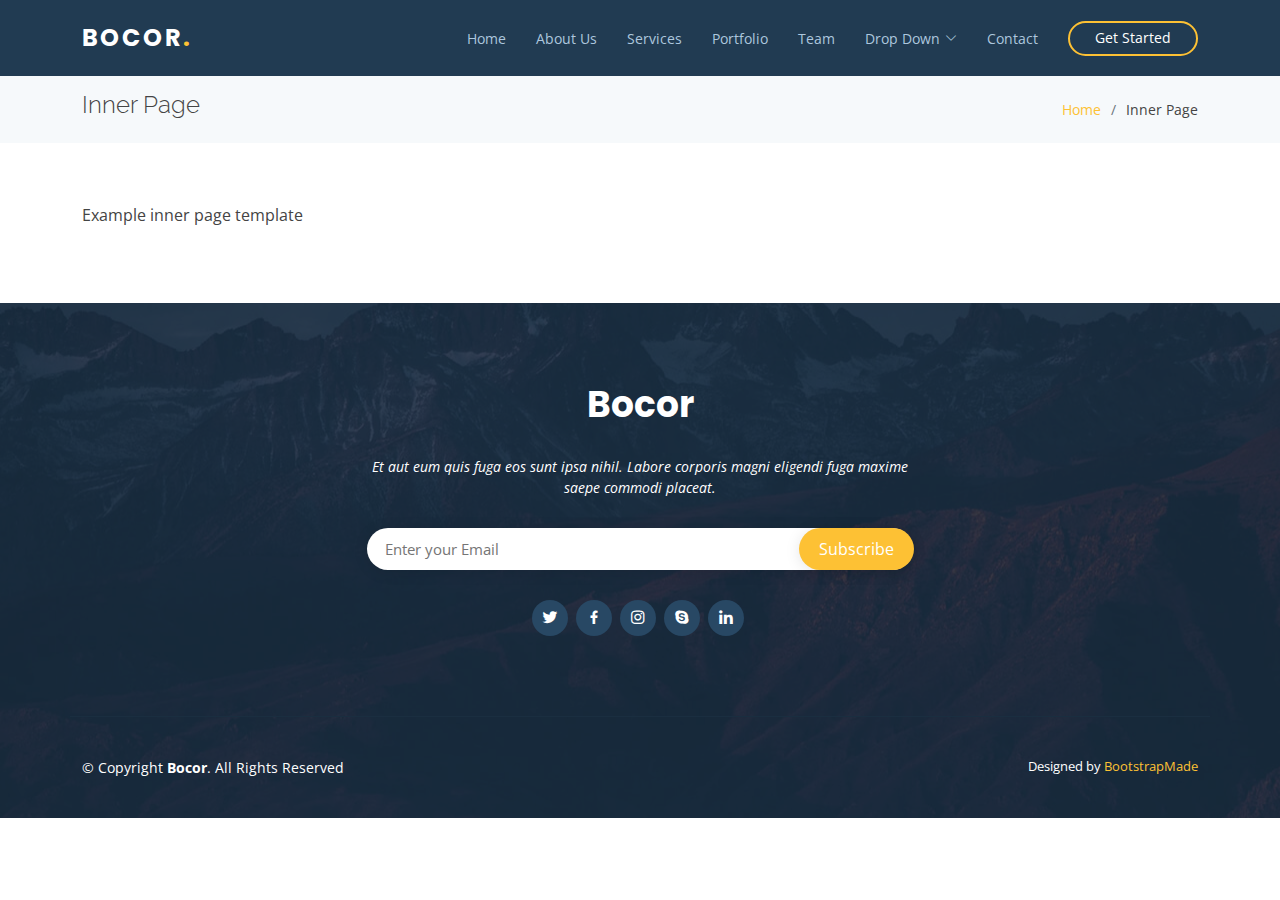
<file: datas/Bocor/inner-page.html>
<!DOCTYPE html>
<html lang="en">

<head>
  <meta charset="utf-8">
  <meta content="width=device-width, initial-scale=1.0" name="viewport">

  <title>Inner Page - Bocor Bootstrap Template</title>
  <meta content="" name="description">
  <meta content="" name="keywords">

  <!-- Favicons -->
  <link href="assets/img/favicon.png" rel="icon">
  <link href="assets/img/apple-touch-icon.png" rel="apple-touch-icon">

  <!-- Google Fonts -->
  <link href="https://fonts.googleapis.com/css?family=Open+Sans:300,300i,400,400i,600,600i,700,700i|Raleway:300,300i,400,400i,500,500i,600,600i,700,700i|Poppins:300,300i,400,400i,500,500i,600,600i,700,700i" rel="stylesheet">

  <!-- Vendor CSS Files -->
  <link href="assets/vendor/aos/aos.css" rel="stylesheet">
  <link href="assets/vendor/bootstrap/css/bootstrap.min.css" rel="stylesheet">
  <link href="assets/vendor/bootstrap-icons/bootstrap-icons.css" rel="stylesheet">
  <link href="assets/vendor/boxicons/css/boxicons.min.css" rel="stylesheet">
  <link href="assets/vendor/glightbox/css/glightbox.min.css" rel="stylesheet">
  <link href="assets/vendor/swiper/swiper-bundle.min.css" rel="stylesheet">

  <!-- Template Main CSS File -->
  <link href="assets/css/style.css" rel="stylesheet">

  <!-- =======================================================
  * Template Name: Bocor
  * Template URL: https://bootstrapmade.com/bocor-bootstrap-template-nice-animation/
  * Updated: Mar 17 2024 with Bootstrap v5.3.3
  * Author: BootstrapMade.com
  * License: https://bootstrapmade.com/license/
  ======================================================== -->
</head>

<body>

  <!-- ======= Header ======= -->
  <header id="header">
    <div class="container d-flex align-items-center justify-content-between">

      <div class="logo">
        <h1><a href="index.html">Bocor<span>.</span></a></h1>
        <!-- Uncomment below if you prefer to use an image logo -->
        <!-- <a href="index.html"><img src="assets/img/logo.png" alt="" class="img-fluid"></a>-->
      </div>

      <nav id="navbar" class="navbar">
        <ul>
          <li><a class="nav-link scrollto " href="#hero">Home</a></li>
          <li><a class="nav-link scrollto" href="#about">About Us</a></li>
          <li><a class="nav-link scrollto" href="#services">Services</a></li>
          <li><a class="nav-link scrollto" href="#portfolio">Portfolio</a></li>
          <li><a class="nav-link scrollto" href="#team">Team</a></li>
          <li class="dropdown"><a href="#"><span>Drop Down</span> <i class="bi bi-chevron-down"></i></a>
            <ul>
              <li><a href="#">Drop Down 1</a></li>
              <li class="dropdown"><a href="#"><span>Deep Drop Down</span> <i class="bi bi-chevron-right"></i></a>
                <ul>
                  <li><a href="#">Deep Drop Down 1</a></li>
                  <li><a href="#">Deep Drop Down 2</a></li>
                  <li><a href="#">Deep Drop Down 3</a></li>
                  <li><a href="#">Deep Drop Down 4</a></li>
                  <li><a href="#">Deep Drop Down 5</a></li>
                </ul>
              </li>
              <li><a href="#">Drop Down 2</a></li>
              <li><a href="#">Drop Down 3</a></li>
              <li><a href="#">Drop Down 4</a></li>
            </ul>
          </li>
          <li><a class="nav-link scrollto" href="#contact">Contact</a></li>
          <li><a class="getstarted scrollto" href="#about">Get Started</a></li>
        </ul>
        <i class="bi bi-list mobile-nav-toggle"></i>
      </nav><!-- .navbar -->

    </div>
  </header><!-- End Header -->

  <main id="main">

    <!-- ======= Breadcrumbs Section ======= -->
    <section class="breadcrumbs">
      <div class="container">

        <div class="d-flex justify-content-between align-items-center">
          <h2>Inner Page</h2>
          <ol>
            <li><a href="index.html">Home</a></li>
            <li>Inner Page</li>
          </ol>
        </div>

      </div>
    </section><!-- End Breadcrumbs Section -->

    <section class="inner-page">
      <div class="container">
        <p>
          Example inner page template
        </p>
      </div>
    </section>

  </main><!-- End #main -->

  <!-- ======= Footer ======= -->
  <footer id="footer">

    <div class="footer-top">

      <div class="container">

        <div class="row  justify-content-center">
          <div class="col-lg-6">
            <h3>Bocor</h3>
            <p>Et aut eum quis fuga eos sunt ipsa nihil. Labore corporis magni eligendi fuga maxime saepe commodi placeat.</p>
          </div>
        </div>

        <div class="row footer-newsletter justify-content-center">
          <div class="col-lg-6">
            <form action="" method="post">
              <input type="email" name="email" placeholder="Enter your Email"><input type="submit" value="Subscribe">
            </form>
          </div>
        </div>

        <div class="social-links">
          <a href="#" class="twitter"><i class="bx bxl-twitter"></i></a>
          <a href="#" class="facebook"><i class="bx bxl-facebook"></i></a>
          <a href="#" class="instagram"><i class="bx bxl-instagram"></i></a>
          <a href="#" class="google-plus"><i class="bx bxl-skype"></i></a>
          <a href="#" class="linkedin"><i class="bx bxl-linkedin"></i></a>
        </div>

      </div>
    </div>

    <div class="container footer-bottom clearfix">
      <div class="copyright">
        &copy; Copyright <strong><span>Bocor</span></strong>. All Rights Reserved
      </div>
      <div class="credits">
        <!-- All the links in the footer should remain intact. -->
        <!-- You can delete the links only if you purchased the pro version. -->
        <!-- Licensing information: https://bootstrapmade.com/license/ -->
        <!-- Purchase the pro version with working PHP/AJAX contact form: https://bootstrapmade.com/bocor-bootstrap-template-nice-animation/ -->
        Designed by <a href="https://bootstrapmade.com/">BootstrapMade</a>
      </div>
    </div>
  </footer><!-- End Footer -->

  <a href="#" class="back-to-top d-flex align-items-center justify-content-center"><i class="bi bi-arrow-up-short"></i></a>

  <!-- Vendor JS Files -->
  <script src="assets/vendor/aos/aos.js"></script>
  <script src="assets/vendor/bootstrap/js/bootstrap.bundle.min.js"></script>
  <script src="assets/vendor/glightbox/js/glightbox.min.js"></script>
  <script src="assets/vendor/isotope-layout/isotope.pkgd.min.js"></script>
  <script src="assets/vendor/swiper/swiper-bundle.min.js"></script>
  <script src="assets/vendor/php-email-form/validate.js"></script>

  <!-- Template Main JS File -->
  <script src="assets/js/main.js"></script>

</body>

</html>
</file>
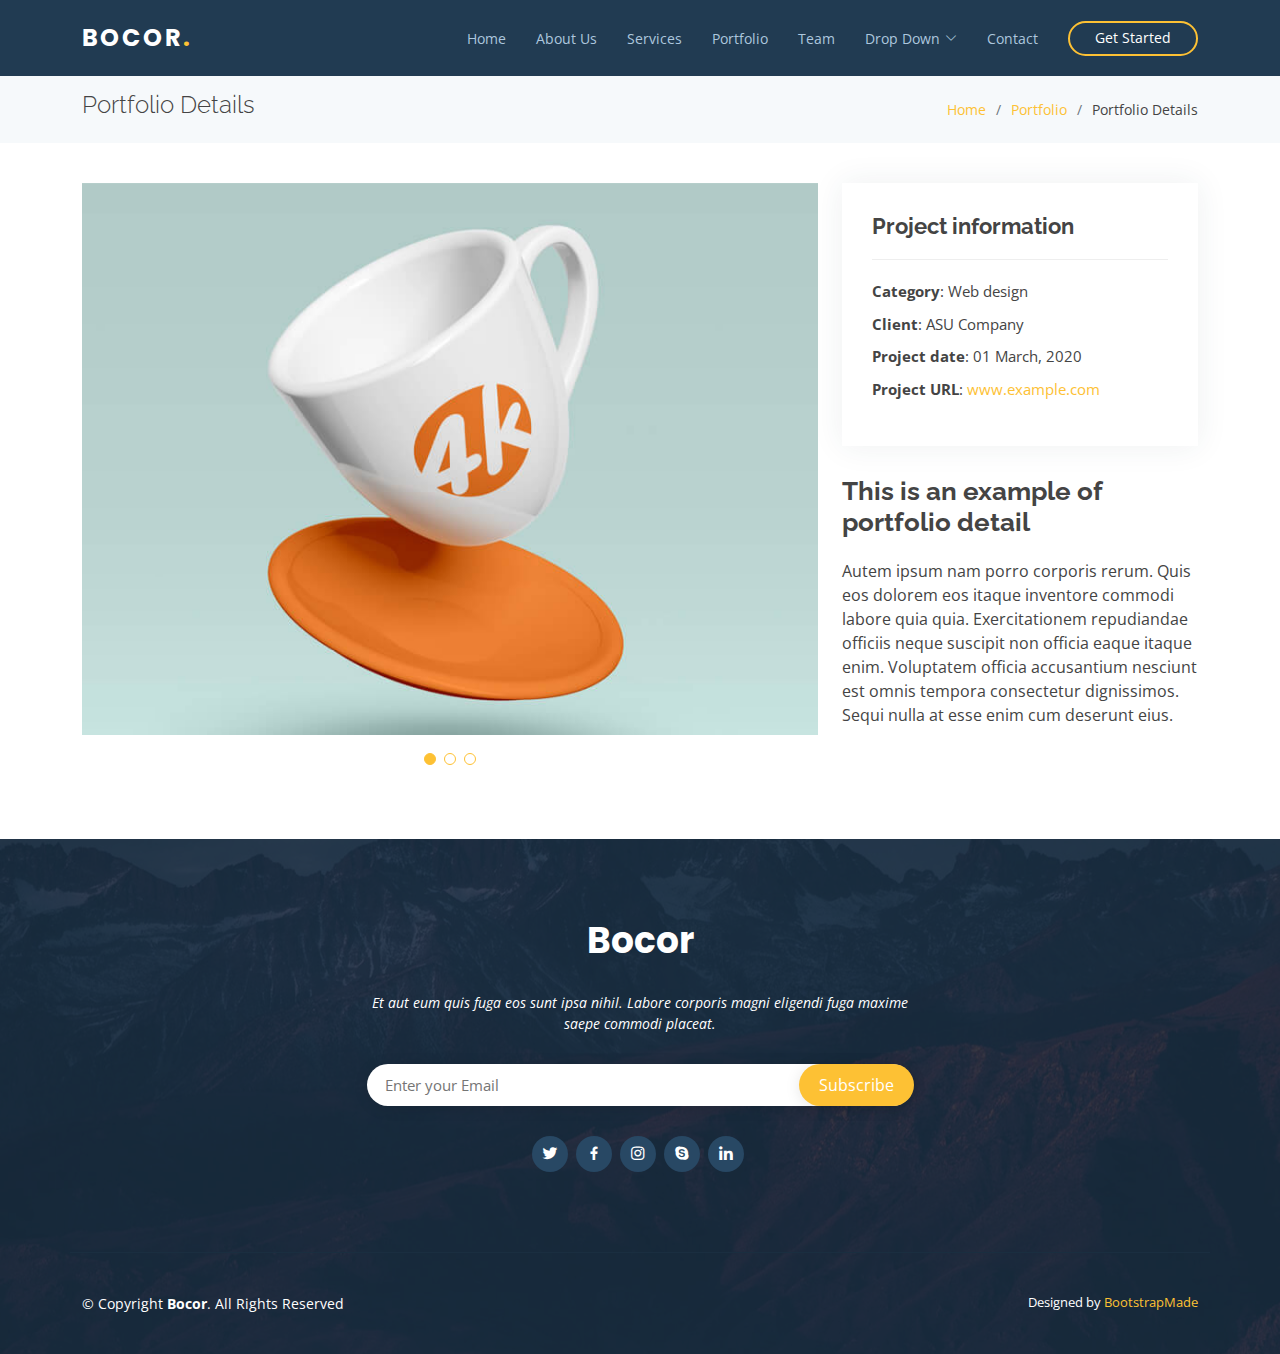
<file: datas/Bocor/portfolio-details.html>
<!DOCTYPE html>
<html lang="en">

<head>
  <meta charset="utf-8">
  <meta content="width=device-width, initial-scale=1.0" name="viewport">

  <title>Portfolio Details - Bocor Bootstrap Template</title>
  <meta content="" name="description">
  <meta content="" name="keywords">

  <!-- Favicons -->
  <link href="assets/img/favicon.png" rel="icon">
  <link href="assets/img/apple-touch-icon.png" rel="apple-touch-icon">

  <!-- Google Fonts -->
  <link href="https://fonts.googleapis.com/css?family=Open+Sans:300,300i,400,400i,600,600i,700,700i|Raleway:300,300i,400,400i,500,500i,600,600i,700,700i|Poppins:300,300i,400,400i,500,500i,600,600i,700,700i" rel="stylesheet">

  <!-- Vendor CSS Files -->
  <link href="assets/vendor/aos/aos.css" rel="stylesheet">
  <link href="assets/vendor/bootstrap/css/bootstrap.min.css" rel="stylesheet">
  <link href="assets/vendor/bootstrap-icons/bootstrap-icons.css" rel="stylesheet">
  <link href="assets/vendor/boxicons/css/boxicons.min.css" rel="stylesheet">
  <link href="assets/vendor/glightbox/css/glightbox.min.css" rel="stylesheet">
  <link href="assets/vendor/swiper/swiper-bundle.min.css" rel="stylesheet">

  <!-- Template Main CSS File -->
  <link href="assets/css/style.css" rel="stylesheet">

  <!-- =======================================================
  * Template Name: Bocor
  * Template URL: https://bootstrapmade.com/bocor-bootstrap-template-nice-animation/
  * Updated: Mar 17 2024 with Bootstrap v5.3.3
  * Author: BootstrapMade.com
  * License: https://bootstrapmade.com/license/
  ======================================================== -->
</head>

<body>

  <!-- ======= Header ======= -->
  <header id="header">
    <div class="container d-flex align-items-center justify-content-between">

      <div class="logo">
        <h1><a href="index.html">Bocor<span>.</span></a></h1>
        <!-- Uncomment below if you prefer to use an image logo -->
        <!-- <a href="index.html"><img src="assets/img/logo.png" alt="" class="img-fluid"></a>-->
      </div>

      <nav id="navbar" class="navbar">
        <ul>
          <li><a class="nav-link scrollto " href="#hero">Home</a></li>
          <li><a class="nav-link scrollto" href="#about">About Us</a></li>
          <li><a class="nav-link scrollto" href="#services">Services</a></li>
          <li><a class="nav-link scrollto" href="#portfolio">Portfolio</a></li>
          <li><a class="nav-link scrollto" href="#team">Team</a></li>
          <li class="dropdown"><a href="#"><span>Drop Down</span> <i class="bi bi-chevron-down"></i></a>
            <ul>
              <li><a href="#">Drop Down 1</a></li>
              <li class="dropdown"><a href="#"><span>Deep Drop Down</span> <i class="bi bi-chevron-right"></i></a>
                <ul>
                  <li><a href="#">Deep Drop Down 1</a></li>
                  <li><a href="#">Deep Drop Down 2</a></li>
                  <li><a href="#">Deep Drop Down 3</a></li>
                  <li><a href="#">Deep Drop Down 4</a></li>
                  <li><a href="#">Deep Drop Down 5</a></li>
                </ul>
              </li>
              <li><a href="#">Drop Down 2</a></li>
              <li><a href="#">Drop Down 3</a></li>
              <li><a href="#">Drop Down 4</a></li>
            </ul>
          </li>
          <li><a class="nav-link scrollto" href="#contact">Contact</a></li>
          <li><a class="getstarted scrollto" href="#about">Get Started</a></li>
        </ul>
        <i class="bi bi-list mobile-nav-toggle"></i>
      </nav><!-- .navbar -->

    </div>
  </header><!-- End Header -->

  <main id="main">

    <!-- ======= Breadcrumbs Section ======= -->
    <section class="breadcrumbs">
      <div class="container">

        <div class="d-flex justify-content-between align-items-center">
          <h2>Portfolio Details</h2>
          <ol>
            <li><a href="index.html">Home</a></li>
            <li><a href="portfolio.html">Portfolio</a></li>
            <li>Portfolio Details</li>
          </ol>
        </div>

      </div>
    </section><!-- Breadcrumbs Section -->

    <!-- ======= Portfolio Details Section ======= -->
    <section id="portfolio-details" class="portfolio-details">
      <div class="container">

        <div class="row gy-4">

          <div class="col-lg-8">
            <div class="portfolio-details-slider swiper">
              <div class="swiper-wrapper align-items-center">

                <div class="swiper-slide">
                  <img src="assets/img/portfolio/portfolio-1.jpg" alt="">
                </div>

                <div class="swiper-slide">
                  <img src="assets/img/portfolio/portfolio-2.jpg" alt="">
                </div>

                <div class="swiper-slide">
                  <img src="assets/img/portfolio/portfolio-3.jpg" alt="">
                </div>

              </div>
              <div class="swiper-pagination"></div>
            </div>
          </div>

          <div class="col-lg-4">
            <div class="portfolio-info">
              <h3>Project information</h3>
              <ul>
                <li><strong>Category</strong>: Web design</li>
                <li><strong>Client</strong>: ASU Company</li>
                <li><strong>Project date</strong>: 01 March, 2020</li>
                <li><strong>Project URL</strong>: <a href="#">www.example.com</a></li>
              </ul>
            </div>
            <div class="portfolio-description">
              <h2>This is an example of portfolio detail</h2>
              <p>
                Autem ipsum nam porro corporis rerum. Quis eos dolorem eos itaque inventore commodi labore quia quia. Exercitationem repudiandae officiis neque suscipit non officia eaque itaque enim. Voluptatem officia accusantium nesciunt est omnis tempora consectetur dignissimos. Sequi nulla at esse enim cum deserunt eius.
              </p>
            </div>
          </div>

        </div>

      </div>
    </section><!-- End Portfolio Details Section -->

  </main><!-- End #main -->

  <!-- ======= Footer ======= -->
  <footer id="footer">

    <div class="footer-top">

      <div class="container">

        <div class="row  justify-content-center">
          <div class="col-lg-6">
            <h3>Bocor</h3>
            <p>Et aut eum quis fuga eos sunt ipsa nihil. Labore corporis magni eligendi fuga maxime saepe commodi placeat.</p>
          </div>
        </div>

        <div class="row footer-newsletter justify-content-center">
          <div class="col-lg-6">
            <form action="" method="post">
              <input type="email" name="email" placeholder="Enter your Email"><input type="submit" value="Subscribe">
            </form>
          </div>
        </div>

        <div class="social-links">
          <a href="#" class="twitter"><i class="bx bxl-twitter"></i></a>
          <a href="#" class="facebook"><i class="bx bxl-facebook"></i></a>
          <a href="#" class="instagram"><i class="bx bxl-instagram"></i></a>
          <a href="#" class="google-plus"><i class="bx bxl-skype"></i></a>
          <a href="#" class="linkedin"><i class="bx bxl-linkedin"></i></a>
        </div>

      </div>
    </div>

    <div class="container footer-bottom clearfix">
      <div class="copyright">
        &copy; Copyright <strong><span>Bocor</span></strong>. All Rights Reserved
      </div>
      <div class="credits">
        <!-- All the links in the footer should remain intact. -->
        <!-- You can delete the links only if you purchased the pro version. -->
        <!-- Licensing information: https://bootstrapmade.com/license/ -->
        <!-- Purchase the pro version with working PHP/AJAX contact form: https://bootstrapmade.com/bocor-bootstrap-template-nice-animation/ -->
        Designed by <a href="https://bootstrapmade.com/">BootstrapMade</a>
      </div>
    </div>
  </footer><!-- End Footer -->

  <a href="#" class="back-to-top d-flex align-items-center justify-content-center"><i class="bi bi-arrow-up-short"></i></a>

  <!-- Vendor JS Files -->
  <script src="assets/vendor/aos/aos.js"></script>
  <script src="assets/vendor/bootstrap/js/bootstrap.bundle.min.js"></script>
  <script src="assets/vendor/glightbox/js/glightbox.min.js"></script>
  <script src="assets/vendor/isotope-layout/isotope.pkgd.min.js"></script>
  <script src="assets/vendor/swiper/swiper-bundle.min.js"></script>
  <script src="assets/vendor/php-email-form/validate.js"></script>

  <!-- Template Main JS File -->
  <script src="assets/js/main.js"></script>

</body>

</html>
</file>
<file: datas/Bocor/assets/css/style.css>
/**
* Template Name: Bocor
* Template URL: https://bootstrapmade.com/bocor-bootstrap-template-nice-animation/
* Updated: Mar 17 2024 with Bootstrap v5.3.3
* Author: BootstrapMade.com
* License: https://bootstrapmade.com/license/
*/

/*--------------------------------------------------------------
# General
--------------------------------------------------------------*/
body {
  font-family: "Open Sans", sans-serif;
  color: #444444;
}

a {
  color: #fdc134;
  text-decoration: none;
}

a:hover {
  color: #fdd067;
  text-decoration: none;
}

h1,
h2,
h3,
h4,
h5,
h6 {
  font-family: "Raleway", sans-serif;
}

/*--------------------------------------------------------------
# Back to top button
--------------------------------------------------------------*/
.back-to-top {
  position: fixed;
  visibility: hidden;
  opacity: 0;
  right: 15px;
  bottom: 15px;
  z-index: 99999;
  background: #213b52;
  width: 40px;
  height: 40px;
  border-radius: 50px;
  transition: all 0.4s;
}

.back-to-top i {
  font-size: 24px;
  color: #fff;
  line-height: 0;
}

.back-to-top:hover {
  background: #fdc134;
  color: #fff;
}

.back-to-top.active {
  visibility: visible;
  opacity: 1;
}

/*--------------------------------------------------------------
# Disable aos animation delay on mobile devices
--------------------------------------------------------------*/
@media screen and (max-width: 768px) {
  [data-aos-delay] {
    transition-delay: 0 !important;
  }
}

/*--------------------------------------------------------------
# Header
--------------------------------------------------------------*/
#header {
  z-index: 997;
  transition: all 0.5s;
  padding: 16px 0;
  background: #213b52;
}

#header .logo h1 {
  font-size: 24px;
  margin: 0;
  padding: 10px 0;
  line-height: 1;
  font-weight: 700;
  letter-spacing: 3px;
  text-transform: uppercase;
  font-family: "Poppins", sans-serif;
}

#header .logo h1 a,
#header .logo h1 a:hover {
  color: #fff;
  text-decoration: none;
}

#header .logo h1 a span,
#header .logo h1 a:hover span {
  color: #fdc134;
}

#header .logo img {
  padding: 0;
  margin: 0;
  max-height: 40px;
}

/*--------------------------------------------------------------
# Navigation Menu
--------------------------------------------------------------*/
/**
* Desktop Navigation 
*/
.navbar {
  padding: 0;
}

.navbar ul {
  margin: 0;
  padding: 0;
  display: flex;
  list-style: none;
  align-items: center;
}

.navbar li {
  position: relative;
}

.navbar a,
.navbar a:focus {
  display: flex;
  align-items: center;
  justify-content: space-between;
  padding: 10px 0 10px 30px;
  font-size: 14px;
  color: #adc7de;
  white-space: nowrap;
  transition: 0.3s;
}

.navbar a i,
.navbar a:focus i {
  font-size: 12px;
  line-height: 0;
  margin-left: 5px;
}

.navbar a:hover,
.navbar .active,
.navbar .active:focus,
.navbar li:hover>a {
  color: #fff;
}

.navbar .getstarted,
.navbar .getstarted:focus {
  background: #213b52;
  color: #fff;
  padding: 4px 25px 6px 25px;
  margin-left: 30px;
  border-radius: 50px;
  border: 2px solid #fdc134;
}

.navbar .getstarted:hover,
.navbar .getstarted:focus:hover {
  background: #fdc134;
  color: #213b52;
}

.navbar .dropdown ul {
  display: block;
  position: absolute;
  left: 14px;
  top: calc(100% + 30px);
  margin: 0;
  padding: 10px 0;
  z-index: 99;
  opacity: 0;
  visibility: hidden;
  background: #fff;
  box-shadow: 0px 0px 30px rgba(127, 137, 161, 0.25);
  transition: 0.3s;
  border-radius: 4px;
}

.navbar .dropdown ul li {
  min-width: 200px;
}

.navbar .dropdown ul a {
  padding: 10px 20px;
  font-size: 14px;
  text-transform: none;
  font-weight: 500;
  color: #3e6f9b;
}

.navbar .dropdown ul a i {
  font-size: 12px;
}

.navbar .dropdown ul a:hover,
.navbar .dropdown ul .active:hover,
.navbar .dropdown ul li:hover>a {
  color: #fdc134;
}

.navbar .dropdown:hover>ul {
  opacity: 1;
  top: 100%;
  visibility: visible;
}

.navbar .dropdown .dropdown ul {
  top: 0;
  left: calc(100% - 30px);
  visibility: hidden;
}

.navbar .dropdown .dropdown:hover>ul {
  opacity: 1;
  top: 0;
  left: 100%;
  visibility: visible;
}

@media (max-width: 1366px) {
  .navbar .dropdown .dropdown ul {
    left: -90%;
  }

  .navbar .dropdown .dropdown:hover>ul {
    left: -100%;
  }
}

/**
* Mobile Navigation 
*/
.mobile-nav-toggle {
  color: #fdc134;
  font-size: 28px;
  cursor: pointer;
  display: none;
  line-height: 0;
  transition: 0.5s;
  position: fixed;
  right: 15px;
  top: 15px;
  z-index: 9998;
  border: 0;
}

@media (max-width: 991px) {
  .mobile-nav-toggle {
    display: block;
  }

  .navbar ul {
    display: none;
  }
}

.navbar-mobile {
  position: fixed;
  overflow: hidden;
  top: 0;
  right: 0;
  left: 0;
  bottom: 0;
  background: rgba(18, 33, 46, 0.9);
  transition: 0.3s;
  z-index: 999;
}

.navbar-mobile .mobile-nav-toggle {
  position: absolute;
  top: 15px;
  right: 15px;
}

.navbar-mobile ul {
  display: block;
  position: absolute;
  top: 55px;
  right: 15px;
  bottom: 15px;
  left: 15px;
  padding: 10px 0;
  border-radius: 10px;
  background-color: #fff;
  overflow-y: auto;
  transition: 0.3s;
}

.navbar-mobile a,
.navbar-mobile a:focus {
  padding: 10px 20px;
  font-size: 15px;
  color: #213b52;
}

.navbar-mobile a:hover,
.navbar-mobile .active,
.navbar-mobile li:hover>a {
  color: #fdc134;
}

.navbar-mobile .getstarted,
.navbar-mobile .getstarted:focus {
  margin: 15px;
  display: block;
  border: 0;
}

.navbar-mobile .dropdown ul {
  position: static;
  display: none;
  margin: 10px 20px;
  padding: 10px 0;
  z-index: 99;
  opacity: 1;
  visibility: visible;
  background: #fff;
  box-shadow: 0px 0px 30px rgba(127, 137, 161, 0.25);
}

.navbar-mobile .dropdown ul li {
  min-width: 200px;
}

.navbar-mobile .dropdown ul a {
  padding: 10px 20px;
}

.navbar-mobile .dropdown ul a i {
  font-size: 12px;
}

.navbar-mobile .dropdown ul a:hover,
.navbar-mobile .dropdown ul .active:hover,
.navbar-mobile .dropdown ul li:hover>a {
  color: #fdc134;
}

.navbar-mobile .dropdown>.dropdown-active {
  display: block;
}

/*--------------------------------------------------------------
# Hero Section
--------------------------------------------------------------*/
#hero {
  width: 100%;
  padding: 0 0 0 0;
  background: #213b52;
  background: linear-gradient(180deg, #213b52 0%, rgb(33, 60, 84) 35%, rgb(32, 69, 100) 100%);
}

#hero h1 {
  margin: 0 0 15px 0;
  font-size: 48px;
  font-weight: 700;
  line-height: 56px;
  color: #d2e0ed;
  font-family: "Poppins", sans-serif;
}

#hero h2 {
  color: #fff;
  margin-bottom: 30px;
  font-size: 22px;
}

#hero .btn-get-started {
  color: #213b52;
  border-radius: 50px;
  padding: 8px 35px 10px 35px;
  border: 2px solid #fdc134;
  transition: all ease-in-out 0.3s;
  display: inline-block;
  background: #fdc134;
}

#hero .btn-get-started:hover {
  background: transparent;
  color: #fff;
}

@media (max-width: 991px) {
  #hero .hero-img {
    text-align: center;
  }

  #hero .hero-img img {
    width: 50%;
  }
}

@media (max-width: 768px) {
  #hero {
    -moz-text-align-last: center;
    text-align-last: center;
  }

  #hero h1 {
    font-size: 28px;
    line-height: 36px;
  }

  #hero h2 {
    font-size: 18px;
    line-height: 24px;
    margin-bottom: 30px;
  }

  #hero .hero-img img {
    width: 70%;
  }
}

@media (max-width: 575px) {
  #hero .hero-img img {
    width: 80%;
  }
}

/*--------------------------------------------------------------
# Sections General
--------------------------------------------------------------*/
section {
  padding: 60px 0;
  overflow: hidden;
}

.section-bg {
  background: linear-gradient(180deg, #f2f6fa 0%, #fff 100%);
}

.section-title {
  text-align: center;
  padding-bottom: 30px;
}

.section-title h2 {
  font-size: 32px;
  font-weight: 600;
  text-transform: uppercase;
  margin-bottom: 20px;
  padding-bottom: 20px;
  position: relative;
  font-family: "Poppins", sans-serif;
  color: #213b52;
}

.section-title h2::before {
  content: "";
  position: absolute;
  display: block;
  width: 120px;
  height: 1px;
  background: #ddd;
  bottom: 1px;
  left: calc(50% - 60px);
}

.section-title h2::after {
  content: "";
  position: absolute;
  display: block;
  width: 40px;
  height: 3px;
  background: #fdc134;
  bottom: 0;
  left: calc(50% - 20px);
}

.section-title p {
  margin-bottom: 0;
}

/*--------------------------------------------------------------
# Breadcrumbs
--------------------------------------------------------------*/
.breadcrumbs {
  padding: 15px 0;
  background-color: #f6f9fb;
  min-height: 40px;
}

.breadcrumbs h2 {
  font-size: 24px;
  font-weight: 300;
}

.breadcrumbs ol {
  display: flex;
  flex-wrap: wrap;
  list-style: none;
  padding: 0;
  margin: 0;
  font-size: 14px;
}

.breadcrumbs ol li+li {
  padding-left: 10px;
}

.breadcrumbs ol li+li::before {
  display: inline-block;
  padding-right: 10px;
  color: #6c757d;
  content: "/";
}

@media (max-width: 768px) {
  .breadcrumbs .d-flex {
    display: block !important;
  }

  .breadcrumbs ol {
    display: block;
  }

  .breadcrumbs ol li {
    display: inline-block;
  }
}

/*--------------------------------------------------------------
# Clients
--------------------------------------------------------------*/
.clients {
  padding: 0;
}

.clients .client-logo {
  display: flex;
  justify-content: center;
  align-items: center;
  overflow: hidden;
  height: 120px;
}

.clients .client-logo img {
  height: 40px;
}

.clients .client-logo:hover img {
  transform: scale(1.2);
}

.clients img {
  transition: all 0.4s ease-in-out;
}

/*--------------------------------------------------------------
# About
--------------------------------------------------------------*/
.about .content h3 {
  font-weight: 700;
  font-size: 34px;
  color: #213b52;
}

.about .content p {
  margin-bottom: 0;
}

.about .content .icon-box h4 {
  font-size: 20px;
  font-weight: 700;
  margin: 5px 0 10px 60px;
  color: #213b52;
}

.about .content .icon-box h4 a {
  color: #213b52;
  transition: 0.3s;
}

.about .content .icon-box h4 a:hover {
  color: #fdc134;
}

.about .content .icon-box i {
  font-size: 48px;
  float: left;
  color: #fdc134;
}

.about .content .icon-box p {
  font-size: 15px;
  color: #848484;
  margin-left: 60px;
}

.about .image {
  background: url("../img/about.jpg") center center no-repeat;
  background-size: cover;
  min-height: 400px;
}

@media (max-width: 667px) {
  .about .image img {
    max-width: 100%;
  }
}

/*--------------------------------------------------------------
# Services
--------------------------------------------------------------*/
.services {
  padding-bottom: 40px;
}

.services .card {
  border: 0;
  padding: 0 30px;
  margin-bottom: 60px;
  position: relative;
  background: transparent;
}

.services .card-img {
  overflow: hidden;
  z-index: 9;
  border-radius: 0;
}

.services .card-img img {
  max-width: 100%;
  transition: all 0.3s ease-in-out;
}

.services .card-body {
  z-index: 10;
  background: #fff;
  border-top: 4px solid #fff;
  padding: 30px;
  box-shadow: 0px 2px 15px rgba(0, 0, 0, 0.1);
  transition: 0.3s;
  margin-top: -60px;
  margin-left: 30px;
  width: calc(100% - 60px);
}

@media (max-width: 640px) {
  .services .card-body {
    margin-left: 15px;
    width: calc(100% - 30px);
  }
}

.services .card-title {
  font-weight: 700;
  text-align: center;
  margin-bottom: 20px;
}

.services .card-title a {
  color: #213b52;
  transition: 0.3s;
}

.services .card-text {
  color: #5e5e5e;
}

.services .read-more a {
  color: #777777;
  text-transform: uppercase;
  font-weight: 600;
  font-size: 12px;
  transition: 0.3s;
}

.services .read-more a:hover {
  color: #fdc134;
}

.services .card:hover img {
  transform: scale(1.1);
}

.services .card:hover .card-body {
  border-color: #fdc134;
}

.services .card:hover .card-body .card-title a {
  color: #fdc134;
}

/*--------------------------------------------------------------
# Features
--------------------------------------------------------------*/
.features .content+.content {
  margin-top: 100px;
}

.features .content h3 {
  font-weight: 700;
  font-size: 26px;
  color: #213b52;
}

.features .content ul {
  list-style: none;
  padding: 0;
}

.features .content ul li {
  padding-bottom: 10px;
}

.features .content ul i {
  font-size: 20px;
  padding-right: 4px;
  color: #fdc134;
}

.features .content p:last-child {
  margin-bottom: 0;
}

/*--------------------------------------------------------------
# Portfolio
--------------------------------------------------------------*/
.portfolio .portfolio-item {
  margin-bottom: 30px;
}

.portfolio #portfolio-flters {
  padding: 0;
  margin: 0 0 35px 0;
  list-style: none;
  text-align: center;
}

.portfolio #portfolio-flters li {
  cursor: pointer;
  margin: 0 5px 5px 0;
  display: inline-block;
  padding: 10px 15px;
  font-size: 16px;
  font-weight: 600;
  line-height: 20px;
  color: #444444;
  margin-bottom: 5px;
  transition: all 0.3s ease-in-out;
}

.portfolio #portfolio-flters li:hover,
.portfolio #portfolio-flters li.filter-active {
  color: #fdc134;
}

.portfolio #portfolio-flters li:last-child {
  margin-right: 0;
}

.portfolio .portfolio-wrap {
  transition: 0.3s;
  position: relative;
  overflow: hidden;
  border-radius: 8px;
  z-index: 1;
}

.portfolio .portfolio-wrap::before {
  content: "";
  background: rgba(33, 59, 82, 0.6);
  position: absolute;
  left: 100%;
  right: 0;
  top: 0;
  bottom: 0;
  transition: all ease-in-out 0.3s;
  z-index: 2;
}

.portfolio .portfolio-wrap img {
  transition: 0.3s;
}

.portfolio .portfolio-wrap .portfolio-links {
  opacity: 0;
  left: 0;
  right: 0;
  top: calc(50% - 36px);
  text-align: center;
  z-index: 3;
  position: absolute;
  transition: all ease-in-out 0.3s;
}

.portfolio .portfolio-wrap .portfolio-links a {
  color: #fdc134;
  line-height: 0;
  text-align: center;
  width: 36px;
  height: 36px;
  display: inline-block;
  transition: 0.3s;
}

.portfolio .portfolio-wrap .portfolio-links a i {
  font-size: 32px;
  line-height: 0;
}

.portfolio .portfolio-wrap .portfolio-links a:hover {
  color: #fff;
}

.portfolio .portfolio-wrap .portfolio-info {
  opacity: 0;
  position: absolute;
  bottom: -20px;
  left: 0;
  right: 0;
  text-align: center;
  z-index: 3;
  transition: all ease-in-out 0.3s;
}

.portfolio .portfolio-wrap .portfolio-info h4 {
  font-size: 20px;
  color: #fff;
  font-weight: 600;
}

.portfolio .portfolio-wrap .portfolio-info p {
  color: #ffffff;
  font-size: 14px;
  text-transform: uppercase;
}

.portfolio .portfolio-wrap:hover::before {
  left: 0;
}

.portfolio .portfolio-wrap:hover .portfolio-links {
  opacity: 1;
  top: calc(50% - 18px);
}

.portfolio .portfolio-wrap:hover .portfolio-info {
  opacity: 1;
  bottom: 0;
}

/*--------------------------------------------------------------
# Portfolio Details
--------------------------------------------------------------*/
.portfolio-details {
  padding-top: 40px;
}

.portfolio-details .portfolio-details-slider img {
  width: 100%;
}

.portfolio-details .portfolio-details-slider .swiper-pagination {
  margin-top: 20px;
  position: relative;
}

.portfolio-details .portfolio-details-slider .swiper-pagination .swiper-pagination-bullet {
  width: 12px;
  height: 12px;
  background-color: #fff;
  opacity: 1;
  border: 1px solid #fdc134;
}

.portfolio-details .portfolio-details-slider .swiper-pagination .swiper-pagination-bullet-active {
  background-color: #fdc134;
}

.portfolio-details .portfolio-info {
  padding: 30px;
  box-shadow: 0px 0 30px rgba(33, 59, 82, 0.08);
}

.portfolio-details .portfolio-info h3 {
  font-size: 22px;
  font-weight: 700;
  margin-bottom: 20px;
  padding-bottom: 20px;
  border-bottom: 1px solid #eee;
}

.portfolio-details .portfolio-info ul {
  list-style: none;
  padding: 0;
  font-size: 15px;
}

.portfolio-details .portfolio-info ul li+li {
  margin-top: 10px;
}

.portfolio-details .portfolio-description {
  padding-top: 30px;
}

.portfolio-details .portfolio-description h2 {
  font-size: 26px;
  font-weight: 700;
  margin-bottom: 20px;
}

.portfolio-details .portfolio-description p {
  padding: 0;
}

/*--------------------------------------------------------------
# Team
--------------------------------------------------------------*/
.team .member {
  text-align: center;
  margin-bottom: 20px;
}

.team .member .pic {
  margin-bottom: 15px;
  overflow: hidden;
  min-height: 260px;
}

.team .member .pic img {
  max-width: 100%;
}

.team .member h4 {
  font-weight: 700;
  margin-bottom: 2px;
  font-size: 18px;
  color: #213b52;
}

.team .member span {
  font-style: italic;
  display: block;
  font-size: 13px;
}

.team .member .social {
  margin-top: 15px;
}

.team .member .social a {
  color: #5289ba;
  transition: 0.3s;
}

.team .member .social a:hover {
  color: #fdc134;
}

.team .member .social i {
  font-size: 18px;
  margin: 0 2px;
}

/*--------------------------------------------------------------
# Pricing
--------------------------------------------------------------*/
.pricing .row {
  padding-top: 40px;
}

.pricing .box {
  padding: 40px;
  margin-bottom: 30px;
  box-shadow: 0px 0px 30px rgba(73, 78, 92, 0.15);
  background: #fff;
  text-align: center;
  position: relative;
}

.pricing .featured-badge {
  display: inline-block;
  position: absolute;
  top: -11px;
  left: calc(50% - 49px);
  background: #fdc134;
  color: #fff;
  text-align: center;
  line-height: 1;
  border-radius: 50px;
  padding: 4px 20px 5px 20px;
  font-size: 12px;
  text-transform: uppercase;
}

.pricing h3 {
  font-weight: 300;
  margin-bottom: 15px;
  font-size: 28px;
}

.pricing h4 {
  font-size: 46px;
  color: #fdc134;
  font-weight: 400;
  font-family: "Open Sans", sans-serif;
  margin-bottom: 25px;
}

.pricing h4 span {
  color: #bababa;
  font-size: 18px;
  display: block;
}

.pricing ul {
  padding: 0;
  list-style: none;
  color: #999;
  text-align: left;
  line-height: 20px;
}

.pricing ul li {
  padding-bottom: 12px;
}

.pricing ul i {
  color: #fdc134;
  font-size: 18px;
  padding-right: 4px;
}

.pricing ul .na {
  color: #ccc;
}

.pricing ul .na i {
  color: #ccc;
}

.pricing ul .na span {
  text-decoration: line-through;
}

.pricing .get-started-btn {
  background: #213b52;
  display: inline-block;
  padding: 6px 30px;
  border-radius: 20px;
  color: #fff;
  transition: none;
  font-size: 14px;
  font-weight: 400;
  font-family: "Raleway", sans-serif;
  transition: 0.3s;
}

.pricing .get-started-btn:hover {
  background: #fdc134;
}

.pricing .featured {
  z-index: 10;
  margin: -30px -5px 0 -5px;
  border: 1px solid #fdc134;
}

.pricing .featured .get-started-btn {
  background: #fdc134;
}

.pricing .featured .get-started-btn:hover {
  background: #fdcd5c;
}

@media (max-width: 992px) {
  .pricing .box {
    max-width: 60%;
    margin: 0 auto 30px auto;
  }
}

@media (max-width: 767px) {
  .pricing .box {
    max-width: 80%;
    margin: 0 auto 30px auto;
  }
}

@media (max-width: 420px) {
  .pricing .box {
    max-width: 100%;
    margin: 0 auto 30px auto;
  }
}

/*--------------------------------------------------------------
# Frequently Asked Questions
--------------------------------------------------------------*/
.faq .faq-item {
  margin: 20px 0;
  padding: 20px 0;
  border-bottom: 1px solid #dde8f1;
}

.faq .faq-item i {
  color: #9bbbd7;
  font-size: 20px;
  float: left;
  line-height: 0;
  padding: 13px 0 0 0;
  margin: 0;
}

.faq .faq-item h4 {
  font-size: 16px;
  line-height: 26px;
  font-weight: 500;
  margin: 0 0 10px 28px;
  font-family: "Poppins", sans-serif;
}

.faq .faq-item p {
  font-size: 15px;
}

/*--------------------------------------------------------------
# Contact
--------------------------------------------------------------*/
.contact .info-box {
  color: #444444;
  text-align: center;
  box-shadow: 0 0 30px rgba(214, 215, 216, 0.6);
  padding: 20px 0 30px 0;
  background: #fff;
}

.contact .info-box i {
  font-size: 32px;
  color: #fdc134;
  border-radius: 50%;
  padding: 8px;
  border: 2px dotted #fff7e5;
}

.contact .info-box h3 {
  font-size: 20px;
  color: #777777;
  font-weight: 700;
  margin: 10px 0;
}

.contact .info-box p {
  padding: 0;
  line-height: 24px;
  font-size: 14px;
  margin-bottom: 0;
}

.contact .php-email-form {
  box-shadow: 0 0 30px rgba(214, 215, 216, 0.6);
  padding: 30px;
  background: #fff;
}

.contact .php-email-form .error-message {
  display: none;
  color: #fff;
  background: #ed3c0d;
  text-align: left;
  padding: 15px;
  font-weight: 600;
}

.contact .php-email-form .error-message br+br {
  margin-top: 25px;
}

.contact .php-email-form .sent-message {
  display: none;
  color: #fff;
  background: #18d26e;
  text-align: center;
  padding: 15px;
  font-weight: 600;
}

.contact .php-email-form .loading {
  display: none;
  background: #fff;
  text-align: center;
  padding: 15px;
}

.contact .php-email-form .loading:before {
  content: "";
  display: inline-block;
  border-radius: 50%;
  width: 24px;
  height: 24px;
  margin: 0 10px -6px 0;
  border: 3px solid #18d26e;
  border-top-color: #eee;
  animation: animate-loading 1s linear infinite;
}

.contact .php-email-form input,
.contact .php-email-form textarea {
  border-radius: 0;
  box-shadow: none;
  font-size: 14px;
}

.contact .php-email-form input::focus,
.contact .php-email-form textarea::focus {
  background-color: #fdc134;
}

.contact .php-email-form input {
  padding: 10px 15px;
}

.contact .php-email-form textarea {
  padding: 12px 15px;
}

.contact .php-email-form button[type=submit] {
  background: #fdc134;
  border: 0;
  padding: 10px 24px;
  color: #fff;
  transition: 0.4s;
}

.contact .php-email-form button[type=submit]:hover {
  background: #fdd067;
}

@keyframes animate-loading {
  0% {
    transform: rotate(0deg);
  }

  100% {
    transform: rotate(360deg);
  }
}

/*--------------------------------------------------------------
# Footer
--------------------------------------------------------------*/
#footer {
  background: url("../img/footer-bg.jpg") center center no-repeat;
  color: #fff;
  font-size: 14px;
  position: relative;
}

#footer::before {
  content: "";
  position: absolute;
  left: 0;
  right: 0;
  top: 0;
  bottom: 0;
  background: rgba(26, 46, 64, 0.85);
  z-index: 1;
}

#footer .footer-top {
  position: relative;
  z-index: 2;
  text-align: center;
  padding: 80px 0;
}

#footer .footer-top h3 {
  font-size: 36px;
  font-weight: 700;
  color: #fff;
  position: relative;
  font-family: "Poppins", sans-serif;
  padding-bottom: 0;
  margin-bottom: 0;
}

#footer .footer-top p {
  font-size: 15;
  font-style: italic;
  margin: 30px 0 0 0;
  padding: 0;
}

#footer .footer-top .footer-newsletter {
  text-align: center;
  font-size: 15px;
  margin-top: 30px;
}

#footer .footer-top .footer-newsletter form {
  background: #fff;
  padding: 6px 10px;
  position: relative;
  border-radius: 50px;
  box-shadow: 0px 2px 15px rgba(0, 0, 0, 0.1);
  text-align: left;
}

#footer .footer-top .footer-newsletter form input[type=email] {
  border: 0;
  padding: 4px 8px;
  width: calc(100% - 100px);
}

#footer .footer-top .footer-newsletter form input[type=submit] {
  position: absolute;
  top: 0;
  right: -1px;
  bottom: 0;
  border: 0;
  background: none;
  font-size: 16px;
  padding: 0 20px;
  background: #fdc134;
  color: #fff;
  transition: 0.3s;
  border-radius: 50px;
  box-shadow: 0px 2px 15px rgba(0, 0, 0, 0.1);
}

#footer .footer-top .footer-newsletter form input[type=submit]:hover {
  background: #fcb102;
}

#footer .footer-top .social-links {
  margin-top: 30px;
}

#footer .footer-top .social-links a {
  font-size: 18px;
  display: inline-block;
  background: #284864;
  color: #fff;
  line-height: 1;
  padding: 8px 0;
  margin-right: 4px;
  border-radius: 50%;
  text-align: center;
  width: 36px;
  height: 36px;
  transition: 0.3s;
}

#footer .footer-top .social-links a:hover {
  background: #fcb102;
  color: #fff;
  text-decoration: none;
}

#footer .footer-bottom {
  border-top: 1px solid #1a2e40;
  z-index: 2;
  position: relative;
  padding-top: 40px;
  padding-bottom: 40px;
}

#footer .copyright {
  text-align: center;
  float: left;
}

#footer .credits {
  float: right;
  text-align: center;
  font-size: 13px;
}

@media (max-width: 768px) {

  #footer .copyright,
  #footer .credits {
    padding: 5px;
    float: none;
    text-align: ceneter;
  }
}
</file>
